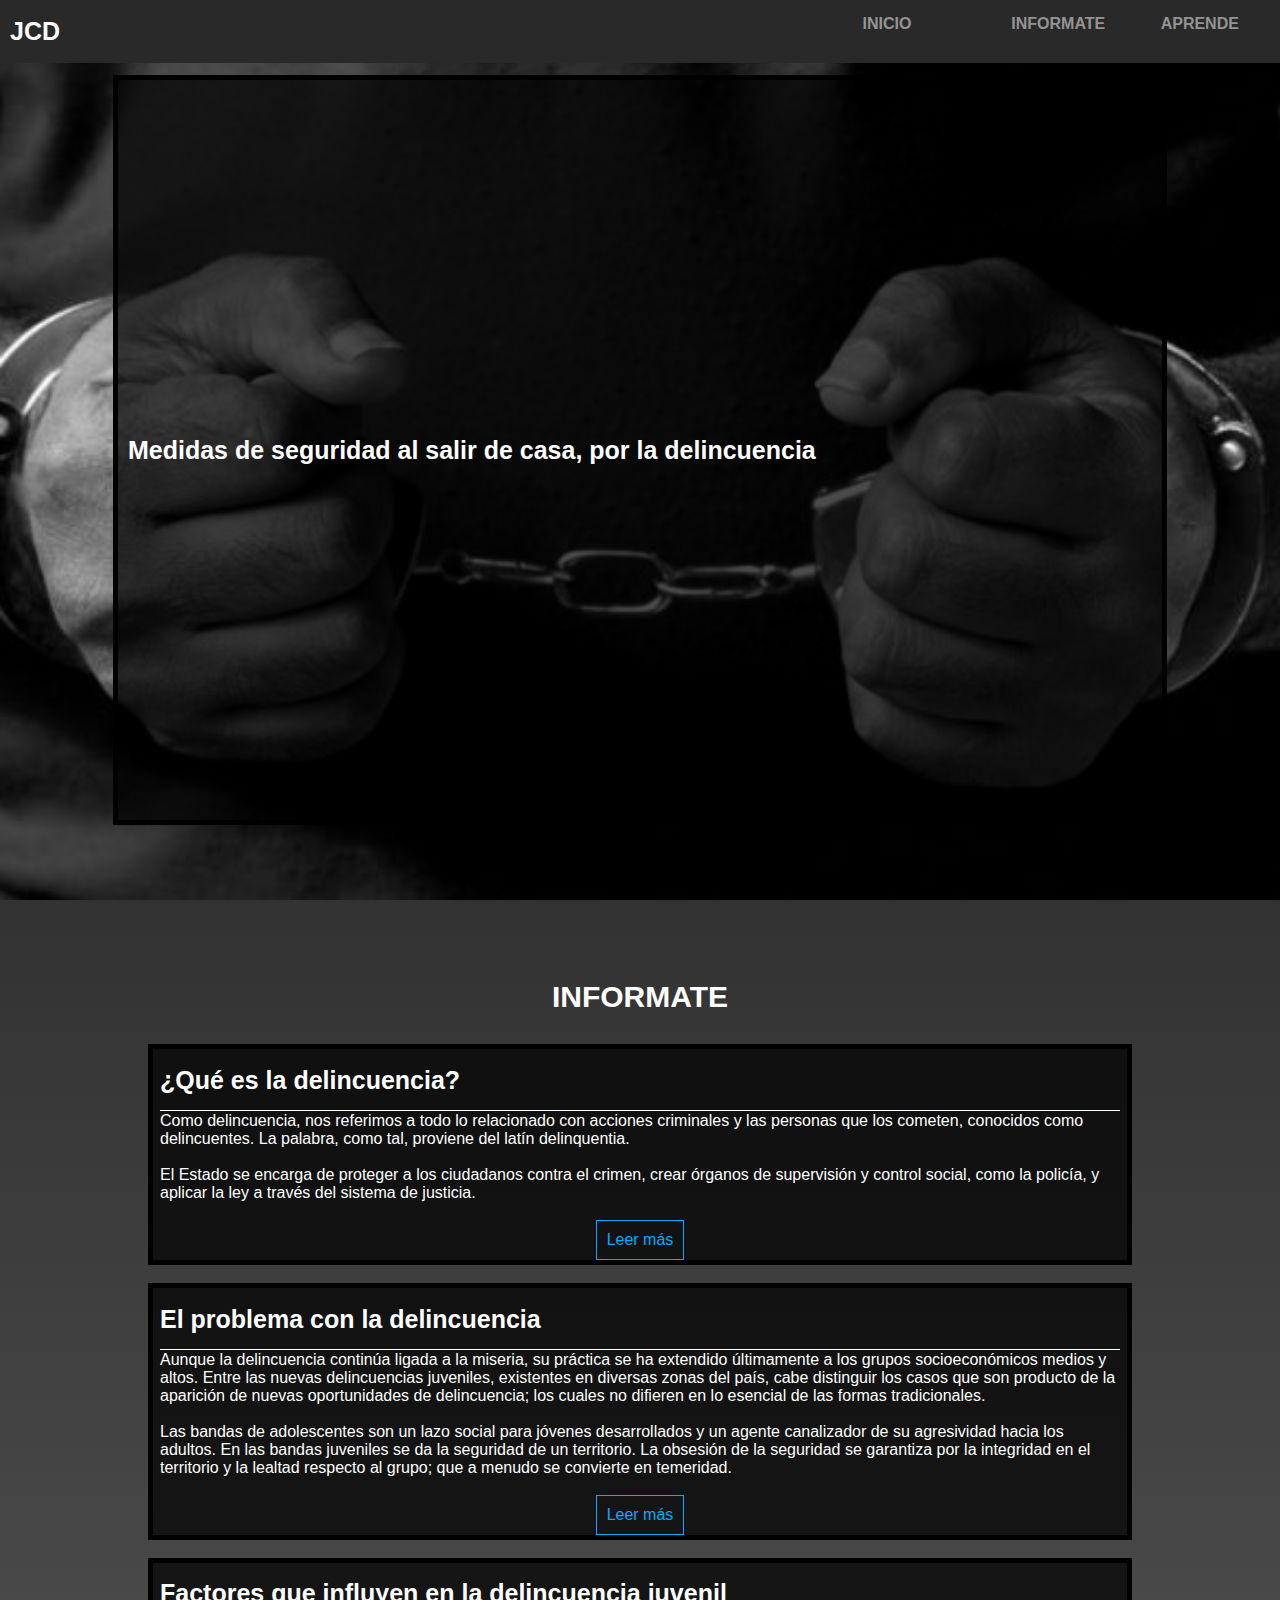
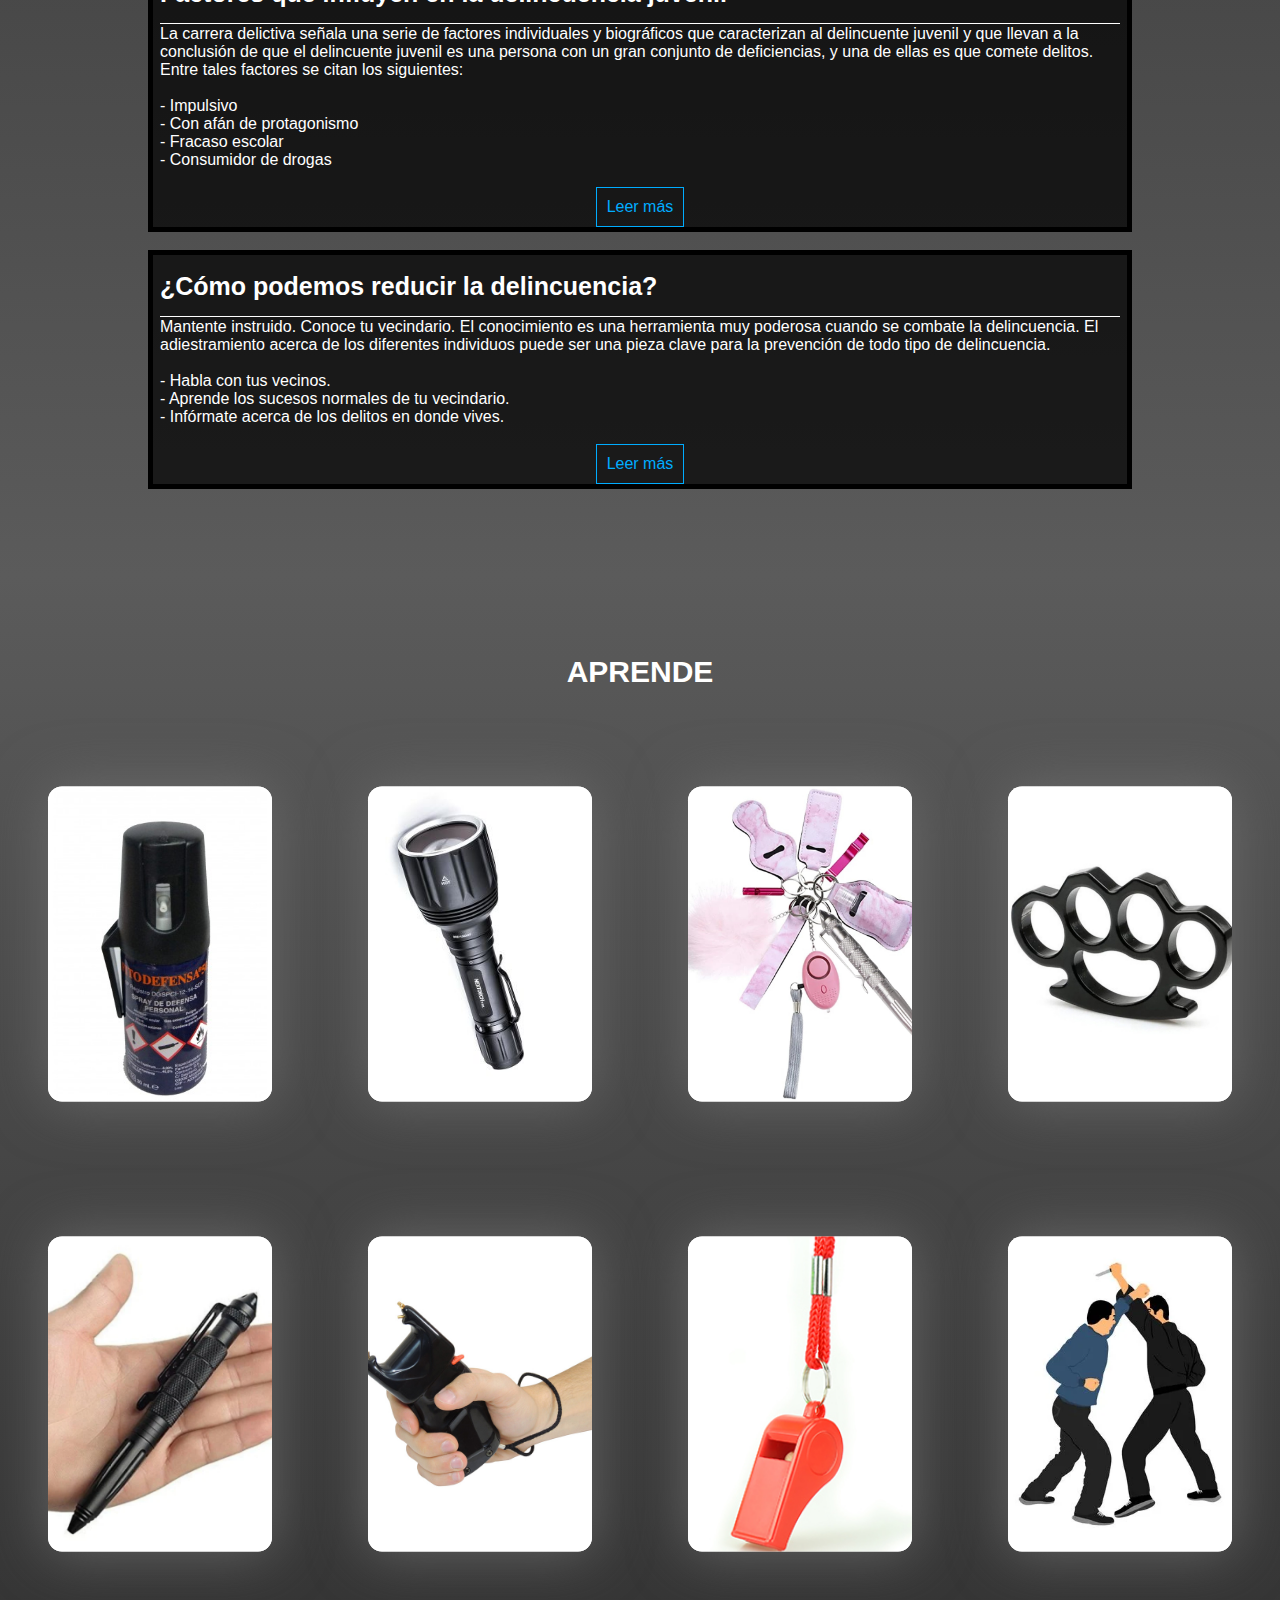
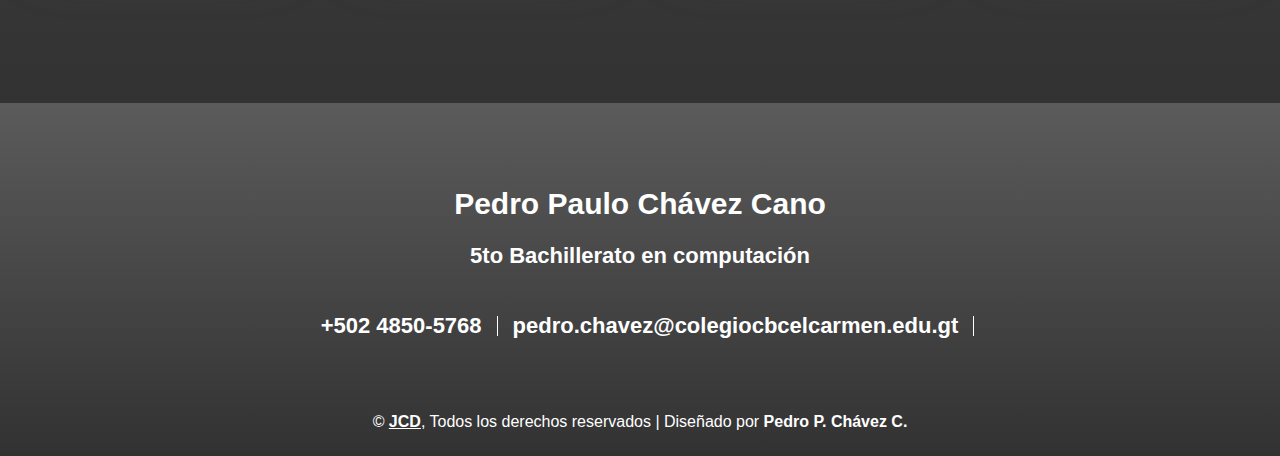
<file: index.html>
<!DOCTYPE html>
<html lang="es">
<meta charset="UTF-8">
<meta http-equiv="X-UA-Compatible" content="IE=edge">
<link rel="stylesheet" href="styles/styles.css">
<meta name="viewport" content="width=device-width, initial-scale=1.0">
	<head>
		<title>Juntos Contra la Delincuencia</title>
	</head>
	<body>
        <div class="navbar">
            <a href="#"><h1>JCD</h1></a>
            <nav>
                <a href="#">INICIO</a>
                <a href="#informate">INFORMATE</a>
                <a href="#cartas">APRENDE</a>

                <div id="indicator1"></div>

                <div id="indicator2"></div>
                <div id="indicator3"></div>
            </nav>
        </div>
        
        <section class="fondo">
            <section id="header">
                <div id="titulo-inicial">
                    <h1>Medidas de seguridad al salir de casa, por la delincuencia</h1>
                </div>
            </section>  
        </section>

        <section id="informate">
            <h3>INFORMATE</h3>
            <section id="tit1">
                <div class="a">
                    <h1>¿Qué es la delincuencia?</h1>
                    Como delincuencia, nos referimos a todo lo relacionado con acciones criminales y las personas que los cometen, conocidos como delincuentes. La palabra, como tal, proviene del latín delinquentia.<br>

                    <br>El Estado se encarga de proteger a los ciudadanos contra el crimen, crear órganos de supervisión y control social, como la policía, y aplicar la ley a través del sistema de justicia.

                    <center><br>
                    <a class="pag" href="Temas/Informate/tema1.html" >Leer más</a>
                    </center>
                </div>
                </section>
                    <br>
                    <section id="tit2" >
                <div class="b">
                    <h1>El problema con la delincuencia</h1>
                    Aunque la delincuencia continúa ligada a la miseria, su práctica se ha extendido últimamente a los grupos socioeconómicos medios y altos. Entre las nuevas delincuencias juveniles, existentes en diversas zonas del país, cabe distinguir los casos que son producto de la aparición de nuevas oportunidades de delincuencia; los cuales no difieren en lo esencial de las formas tradicionales. <br>

                    <br>Las bandas de adolescentes son un lazo social para jóvenes desarrollados y un agente canalizador de su agresividad hacia los adultos. En las bandas juveniles se da la seguridad de un territorio. La obsesión de la seguridad se garantiza por la integridad en el territorio y la lealtad respecto al grupo; que a menudo se convierte en temeridad. 
                <center><br>
                    <a class="pag" href="Temas/Informate/tema2.html" >Leer más</a>
                </center>
                </div><br>
                    <br>
                </section>
                <section id="tit3" >
                <div class="c">
                    <h1>Factores que influyen en la delincuencia juvenil</h1>
                    La carrera delictiva señala una serie de factores individuales y biográficos que caracterizan al delincuente juvenil y que llevan a la conclusión de que el delincuente juvenil es una persona con un gran conjunto de deficiencias, y una de ellas es que comete delitos. Entre tales factores se citan los siguientes:<br>

                    <br>-	Impulsivo<br>
                    -	Con afán de protagonismo<br>
                    -	Fracaso escolar<br>
                    -	Consumidor de drogas<br>

                <center><br>
                    <a class="pag" href="Temas/Informate/tema3.html" >Leer más</a>
                </center>
                </div>
                </section><br>

                <section id="tit4" >
                <div class="c">
                    <h1>¿Cómo podemos reducir la delincuencia?</h1>
                    Mantente instruido. Conoce tu vecindario. El conocimiento es una herramienta muy poderosa cuando se combate la delincuencia. El adiestramiento acerca de los diferentes individuos puede ser una pieza clave para la prevención de todo tipo de delincuencia.<br>

                    <br>-	Habla con tus vecinos.<br>
                    -	Aprende los sucesos normales de tu vecindario.<br>
                    -	Infórmate acerca de los delitos en donde vives.<br>
                <center><br>
                    <a class="pag" href="Temas/Informate/tema4.html" >Leer más</a>
                </center>
                </div>
                </section><br>
                    <br>                
        </section>



        <!-- Cartas -->
        <section id="cartas" class="cartas">
            <div class="titulo-cartas">
                <h3>APRENDE</h3>
            </div>

            <div class="contenido-cartas">
                <div class="card" id="card">
                    <div class="info">
                        <div class="titulo">Aerosol</div>
                        <div class="separador"></div>
                        <div class="informacion">
                            El aerosol de defensa personal es entre todas las armas de defensa personal que existen, la más fácil y efectiva de utilizar.
                        </div>
                        <a href="Temas/Aprende/tema6.html" class="continuar">IR</a>
                    </div>
                    <div id="aerosol" class="photo"></div>
                </div>

                <div class="card" id="card">
                    <div class="info">
                        <div class="titulo">Linternas</div>
                        <div class="prof">deslumbrantes</div>
                        <div class="separador"></div>
                        <div class="informacion">
                            Una linterna defensa personal estroboscópica es un excelente instrumento de defensa personal.
                        </div>
                        <a href="Temas/Aprende/tema7.html" class="continuar">IR</a>
                    </div>
                    <div id="linterna" class="photo"></div>
                </div>

                <div class="card" id="card">
                    <div class="info">
                        <div class="titulo">Llaveros</div>
                        <div class="separador"></div>
                        <div id="mod2" class="informacion">
                            Un llavero de defensa personal puede ser un elemento que lleve un sistema de alarma que generará un ruido bastante fuerte. Algunos llaveros vienen con múltiples accesorios.
                        </div>
                        <a href="Temas/Aprende/tema8.html" class="continuar">IR</a>
                    </div>
                    <div id="llavero" class="photo"></div>
                </div>

                <div class="card" id="card">
                    <div class="info">
                        <div class="titulo">Nudillos</div>
                        <div class="separador"></div>
                        <div class="informacion">
                            Es un arma sumamente peligrosa y puede llegar a romper cosas duras y sacarte de una situación de peligro de forma rápida y sencilla.
                        </div>
                        <a href="Temas/Aprende/tema9.html" class="continuar">IR</a>
                    </div>
                    <div id="nudillera" class="photo"></div>
                </div>

                <div class="card" id="card">
                    <div class="info">
                        <div class="titulo">Laser de</div>
                        <div class="prof">pluma</div>
                        <div class="separador"></div>
                        <div id="mod1" class="informacion">
                            Puedes romper vidrios de autos, es liviana y súper resistente puedes llevarla contigo a todas partes y tener la certeza de que tienes con que defenderte.
                        </div>
                        <a href="Temas/Aprende/tema10.html" class="continuar">IR</a>
                    </div>
                    <div id="laser" class="photo"></div>
                </div>

                <div class="card" id="card">
                    <div class="info">
                        <div class="titulo">Taser</div>
                        <div class="separador"></div>
                        <div class="informacion">
                            Es un arma de electrochoque que al ser usada sobre el cuerpo de una persona o animal la incapacita temporalmente.
                        </div>
                        <a href="Temas/Aprende/tema11.html" class="continuar">IR</a>
                    </div>
                    <div id="taser" class="photo"></div>
                </div>

                <div class="card" id="card">
                    <div class="info">
                        <div class="titulo">Silbato</div>
                        <div class="separador"></div>
                        <div class="informacion">
                            El sonido que emite un silbato es más fácil de identificar a una distancia mayor que la voz humana.
                        </div>
                        <a href="Temas/Aprende/tema12.html" class="continuar">IR</a>
                    </div>
                    <div id="silbato" class="photo"></div>
                </div>

                <div class="card" id="card">
                    <div class="info">
                        <div id="mod3" class="titulo">Técnicas para</div>
                        <div class="prof">defensa personal</div>
                        <div class="separador"></div>
                        <div class="informacion">
                            La defensa personal es el arte de vencer  a cualquier atacante, sin importa su fortaleza física, y sin necesidad de emplear armas como tal.
                        </div>
                        <a href="Temas/Aprende/tema13.html" class="continuar">IR</a>
                    </div>
                    <div id="tecnicas" class="photo"></div>
                </div>
            </div>

            
            <!-- Titulo de cartas -->
            <div class="titulo-cartas">
                <h1></h1>
            </div>
        </section>
        
        <!-- footer(Pie de pagina) -->
        <div>
            <div class="footer">
                <div class="contenido1">
                    <div class="contenido2">
                        <div class="footer-info">
                            <h2>Pedro Paulo Chávez Cano</h2>
                            <h3>5to Bachillerato en computación</h3>
                            <div class="footer-menu">
                                <p>+502 4850-5768</p>
                                <p>pedro.chavez@colegiocbcelcarmen.edu.gt</p>
                            </div>
                        </div>
                    </div>
                    <div class="contenido1 copyright">
                        <p>&copy; <a href="#">JCD</a>, Todos los derechos reservados | Diseñado por <strong>Pedro P. Chávez C.</strong></p>
                    </div>
                </div>
            </div>
        </div>
    </body>
</html>
</file>
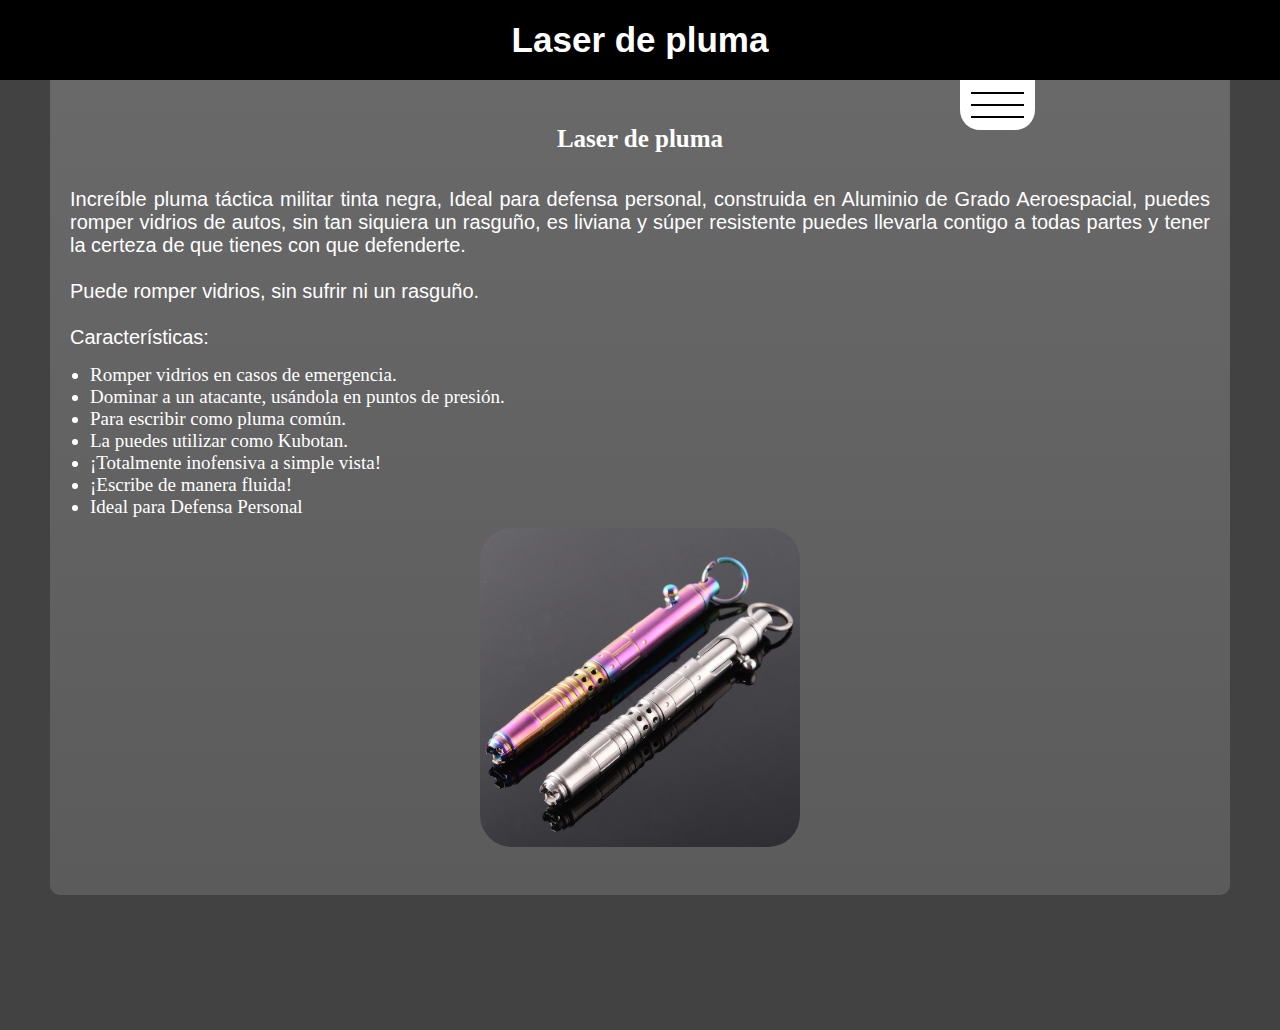
<file: Temas/Aprende/tema10.html>
<!DOCTYPE html>
<html lang="es">
<head>
    <meta charset="UTF-8">
    <meta http-equiv="X-UA-Compatible" content="IE=edge">
    <link rel="stylesheet" href="../../styles/Aprende/tema10.css">
    <meta name="viewport" content="width=device-width, initial-scale=1.0">
    <title>Laser de pluma</title>
</head>
<body>
    <header>
        <div class="titulo">
            <h1>Laser de pluma</h1>
        </div>
        <div class="indice-contenedor">
            <div class="temas">
                
            </div>
            <div class="indice">
                <div class="lineas"></div>
                <div class="lineas"></div>
                <div class="lineas"></div>
                <h2>Temas</h2>
                <ul>
                    <li><a href="#titulo1">Laser de pluma</a></li>
                </ul>
            </div>
        </div>
    </header>
    <div id="titulo1" class="espaciodivisor"></div>

    <section class="tema">
        <div class="descripcion">
            <h1 >Laser de pluma</h1>
            <p>
                Increíble pluma táctica militar tinta negra, Ideal para defensa personal, construida en Aluminio de Grado Aeroespacial, puedes romper vidrios de autos, sin tan siquiera un rasguño, es liviana y súper resistente puedes llevarla contigo a todas partes y tener la certeza de que tienes con que defenderte.<br>

                <br>Puede romper vidrios, sin sufrir ni un rasguño.<br>

                <br>Características:
            </p>

            <ul>
                <li>Romper vidrios en casos de emergencia.</li>
                <li>Dominar a un atacante, usándola en puntos de presión.</li>
                <li>Para escribir como pluma común.</li>
                <li>La puedes utilizar como Kubotan.</li>
                <li>¡Totalmente inofensiva a simple vista!</li>
                <li>¡Escribe de manera fluida!</li>
                <li>Ideal para Defensa Personal</li>
            </ul>
                <img src="../../src/Tema 10/laser-de-pluma.jpg" id="redondeado"/>
                <img src="../../src/Tema 10/laser-de-pluma.jpg" class="imagen-cel"/>
        </div>
    </section>
</body>
</html>
</file>
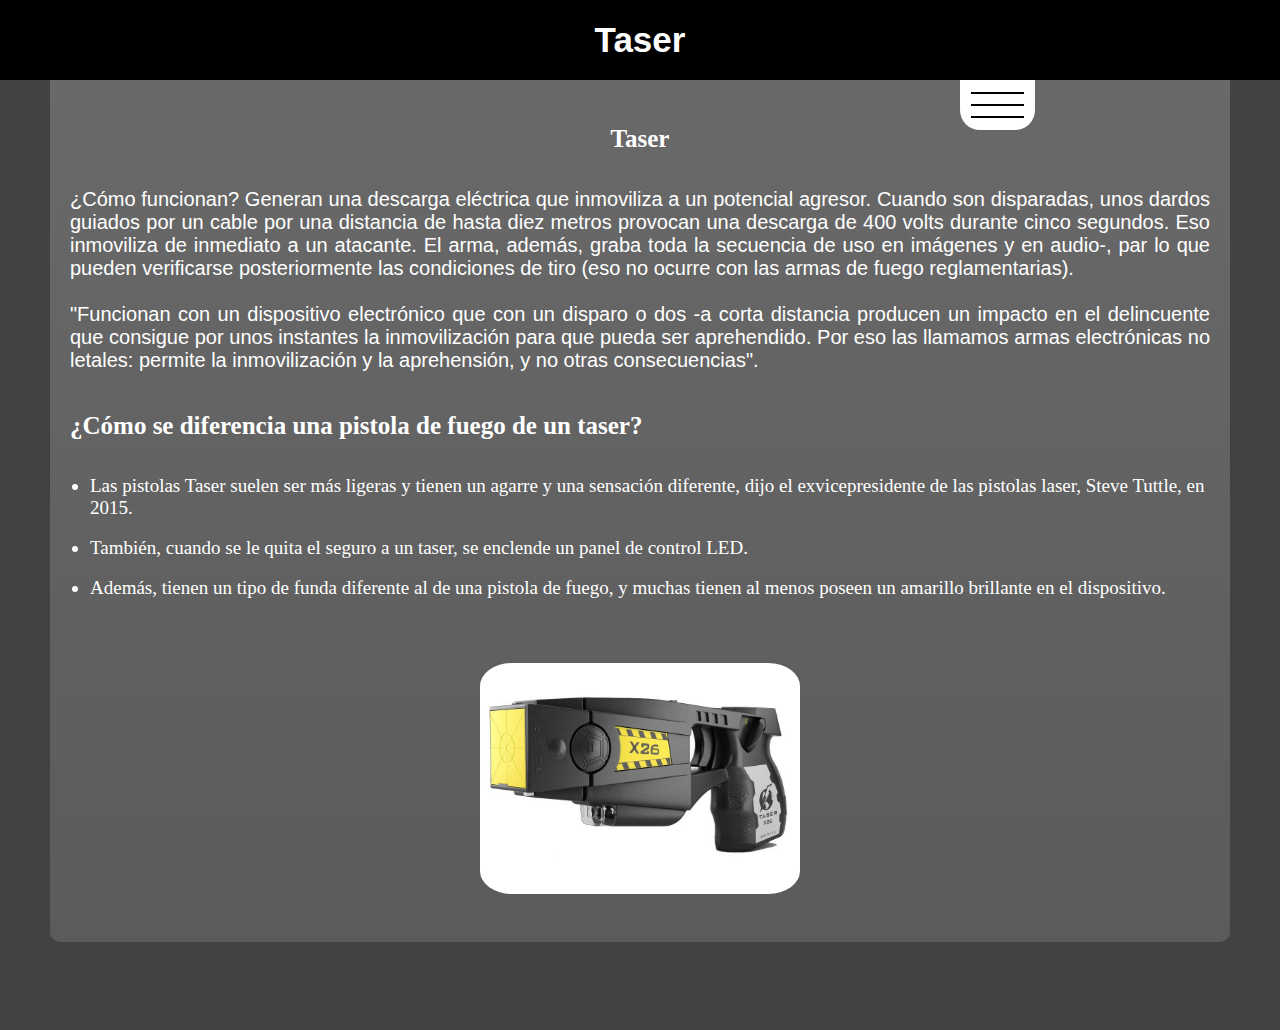
<file: Temas/Aprende/tema11.html>
<!DOCTYPE html>
<html lang="es">
<head>
    <meta charset="UTF-8">
    <meta http-equiv="X-UA-Compatible" content="IE=edge">
    <link rel="stylesheet" href="../../styles/Aprende/tema11.css">
    <meta name="viewport" content="width=device-width, initial-scale=1.0">
    <title>Taser</title>
</head>
<body>
    <header>
        <div class="titulo">
            <h1>Taser</h1>
        </div>
        <div class="indice-contenedor">
            <div class="temas">
                
            </div>
            <div class="indice">
                <div class="lineas"></div>
                <div class="lineas"></div>
                <div class="lineas"></div>
                <h2>Temas</h2>
                <ul>
                    <li><a href="#titulo1">Taser</a></li>
                    <li><a href="#titulo2">¿Cómo se diferencia una pistola de fuego de un taser?</a></li>
                </ul>
            </div>
        </div>
    </header>
    <div id="titulo1" class="espaciodivisor"></div>

    <section class="tema">
        <div class="descripcion">
            <h1 >Taser</h1>
            <p>
                ¿Cómo funcionan? Generan una descarga eléctrica que inmoviliza a un potencial agresor. Cuando son disparadas, unos dardos guiados por un cable por una distancia de hasta diez metros provocan una descarga de 400 volts durante cinco segundos. Eso inmoviliza de inmediato a un atacante. El arma, además, graba toda la secuencia de uso en imágenes y en audio-, par lo que pueden verificarse posteriormente las condiciones de tiro (eso no ocurre con las armas de fuego reglamentarias).<br>

                <br >"Funcionan con un dispositivo electrónico que con un disparo o dos -a corta distancia producen un impacto en el delincuente que consigue por unos instantes la inmovilización para que pueda ser aprehendido. Por eso las llamamos armas electrónicas no letales: permite la inmovilización y la aprehensión, y no otras consecuencias".
            </p>
            <h1 id="titulo2" class="titulo2">¿Cómo se diferencia una pistola de fuego de un taser?</h1>

            <ul>
                <li>Las pistolas Taser suelen ser más ligeras y tienen un agarre y una sensación diferente, dijo el exvicepresidente de las pistolas laser, Steve Tuttle, en 2015. </li><br>
                <li>También, cuando se le quita el seguro a un taser, se enclende un panel de control LED.</li><br>
                <li>Además, tienen un tipo de funda diferente al de una pistola de fuego, y muchas tienen al menos poseen un amarillo brillante en el dispositivo.</li>
            </ul><br><br><br>
                <img src="../../src/Tema 11/taser.jpg" id="redondeado"/>
                <img src="../../src/Tema 11/taser.jpg" class="imagen-cel"/>
        </div>
    </section>
</body>
</html>
</file>
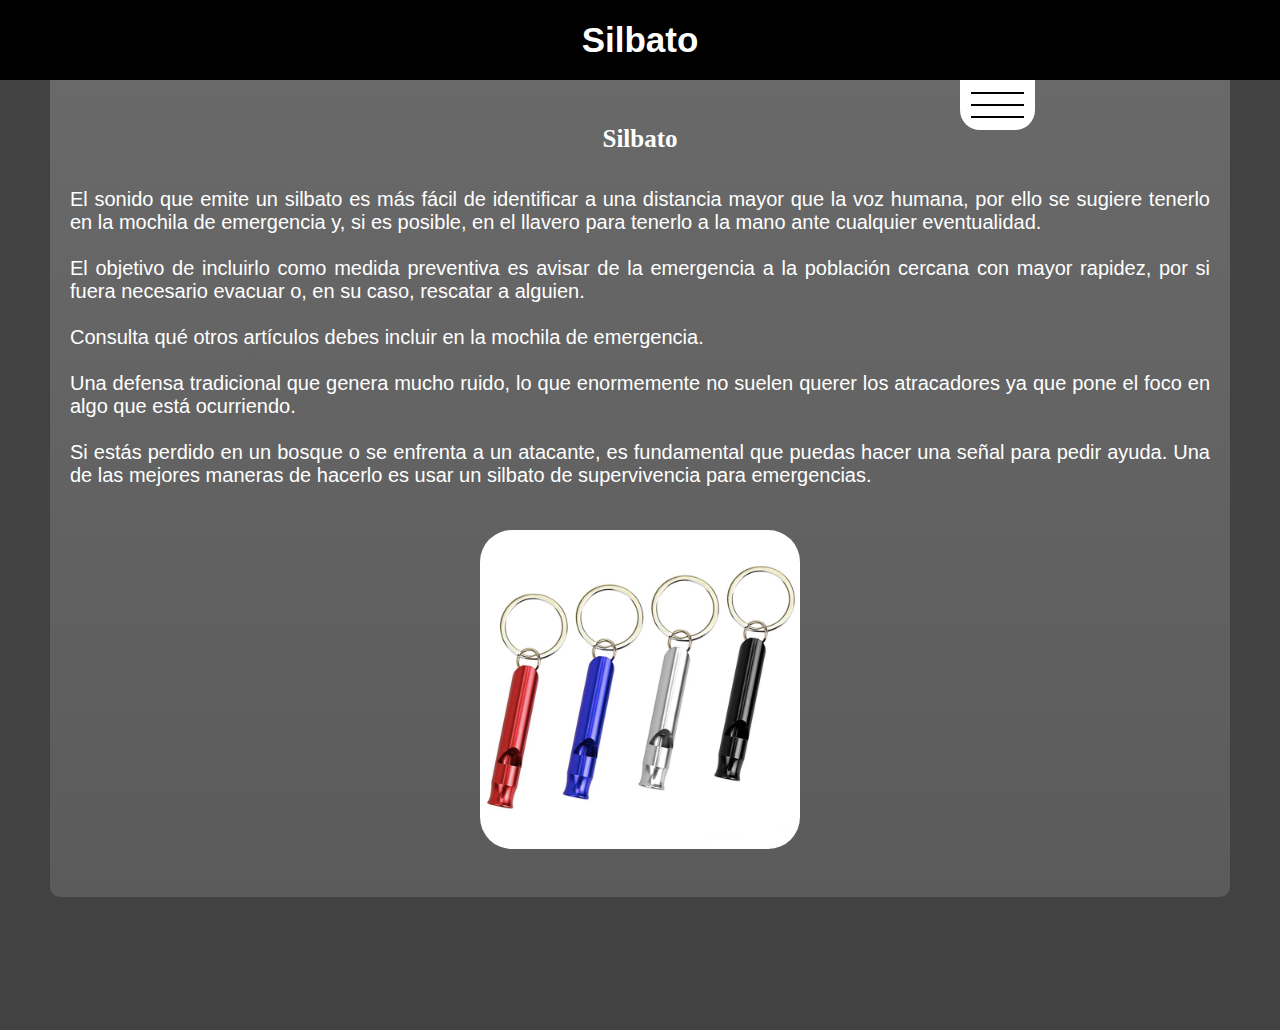
<file: Temas/Aprende/tema12.html>
<!DOCTYPE html>
<html lang="es">
<head>
    <meta charset="UTF-8">
    <meta http-equiv="X-UA-Compatible" content="IE=edge">
    <link rel="stylesheet" href="../../styles/Aprende/tema12.css">
    <meta name="viewport" content="width=device-width, initial-scale=1.0">
    <title>Silbato</title>
</head>
<body>
    <header>
        <div class="titulo">
            <h1>Silbato</h1>
        </div>
        <div class="indice-contenedor">
            <div class="temas">
                
            </div>
            <div class="indice">
                <div class="lineas"></div>
                <div class="lineas"></div>
                <div class="lineas"></div>
                <h2>Temas</h2>
                <ul>
                    <li><a href="#titulo1">Silbato</a></li>
                </ul>
            </div>
        </div>
    </header>
    <div id="titulo1" class="espaciodivisor"></div>

    <section class="tema">
        <div class="descripcion">
            <h1 >Silbato</h1>
            <p>
                El sonido que emite un silbato es más fácil de identificar a una distancia mayor que la voz humana, por ello se sugiere tenerlo en la mochila de emergencia y, si es posible, en el llavero para tenerlo a la mano ante cualquier eventualidad.<br>

                <br>El objetivo de incluirlo como medida preventiva es avisar de la emergencia a la población cercana con mayor rapidez, por si fuera necesario evacuar o, en su caso, rescatar a alguien.<br>
                
                <br>Consulta qué otros artículos debes incluir en la mochila de emergencia.<br>
                
                <br>Una defensa tradicional que genera mucho ruido, lo que enormemente no suelen querer los atracadores ya que pone el foco en algo que está ocurriendo.<br>
                
                <br>Si estás perdido en un bosque o se enfrenta a un atacante, es fundamental que puedas hacer una señal para pedir ayuda. Una de las mejores maneras de hacerlo es usar un silbato de supervivencia para emergencias.<br>
            </p><br>
                <img src="../../src/Tema 12/silbatos.jpg" id="redondeado"/>
                <img src="../../src/Tema 12/silbatos.jpg" class="imagen-cel"/>
        </div>
    </section>
</body>
</html>
</file>
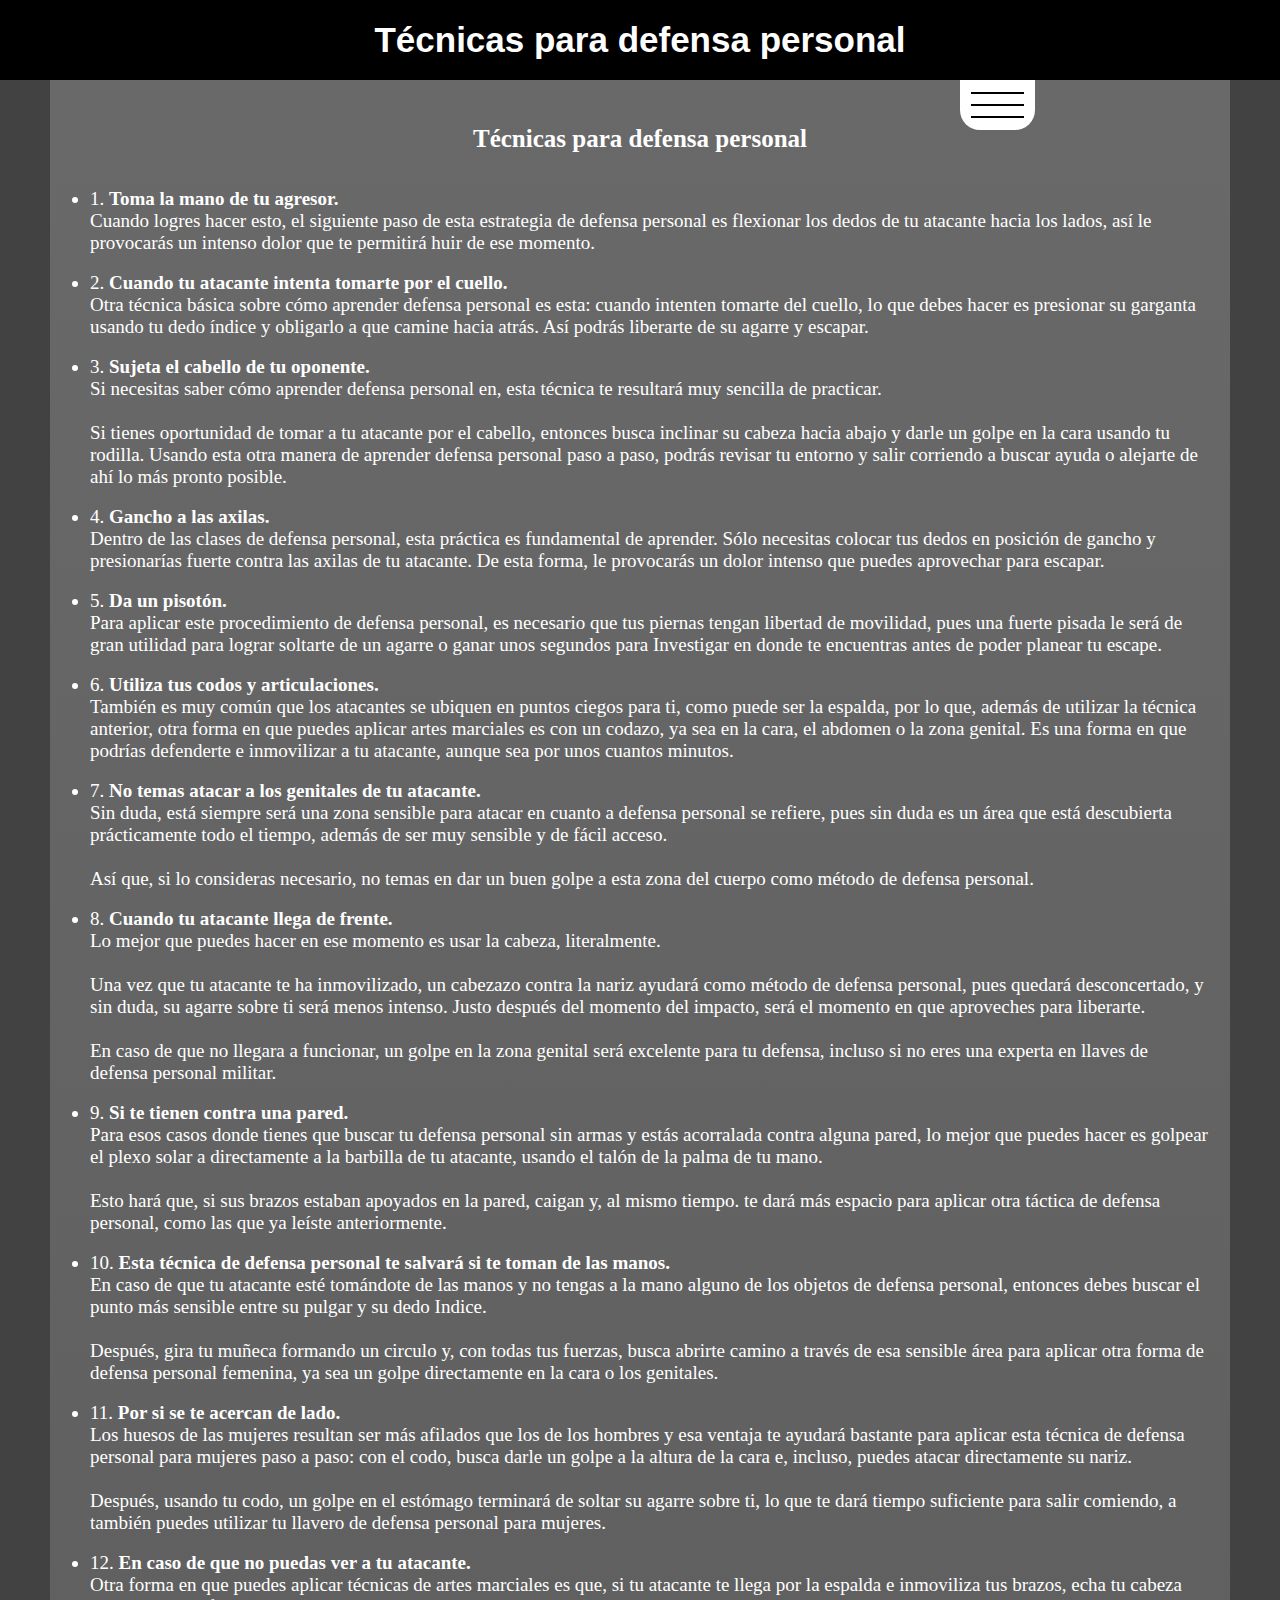
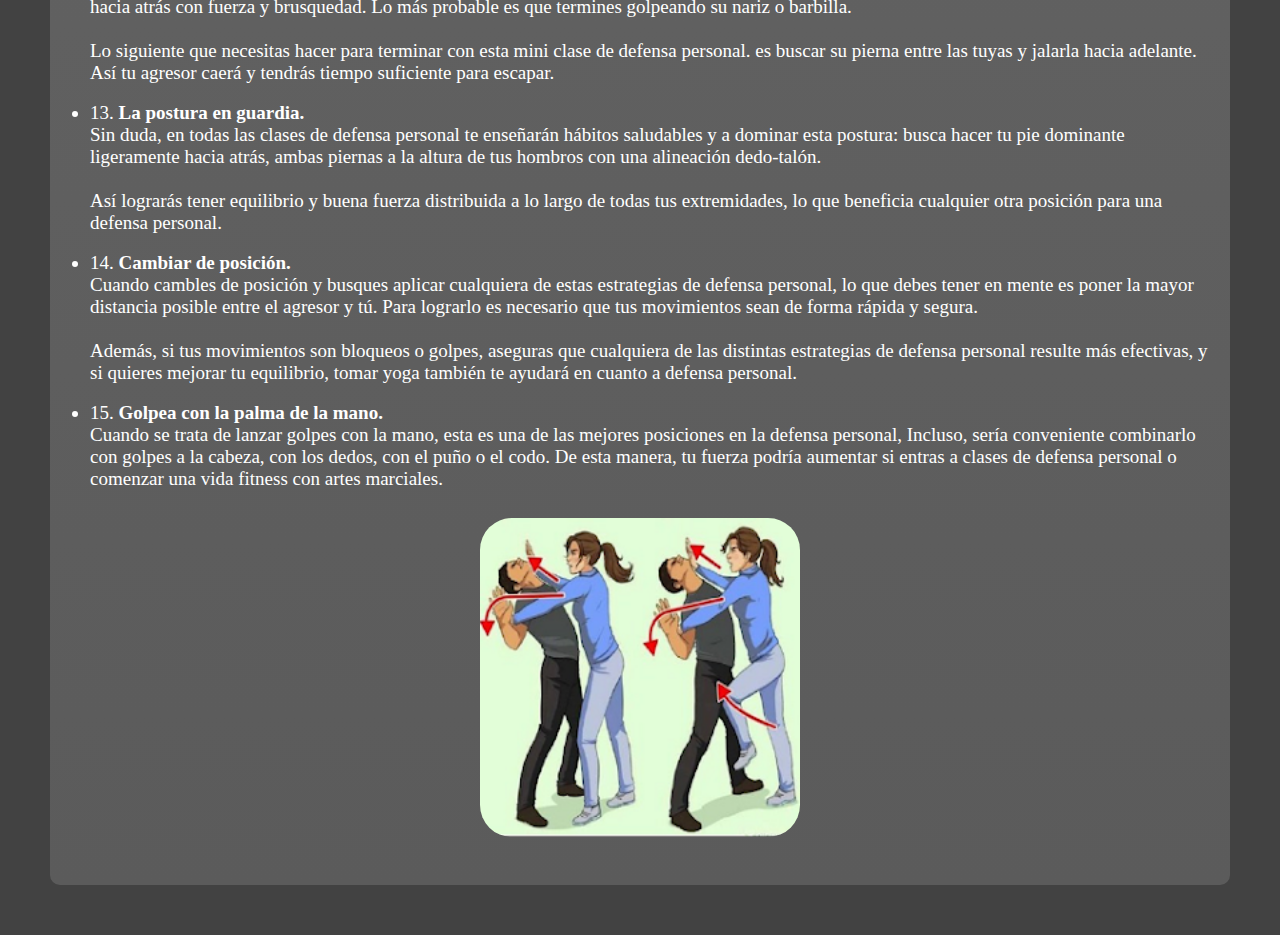
<file: Temas/Aprende/tema13.html>
<!DOCTYPE html>
<html lang="es">
<head>
    <meta charset="UTF-8">
    <meta http-equiv="X-UA-Compatible" content="IE=edge">
    <link rel="stylesheet" href="../../styles/Aprende/tema13.css">
    <meta name="viewport" content="width=device-width, initial-scale=1.0">
    <title>Técnicas para defensa personal</title>
</head>
<body>
    <header>
        <div class="titulo">
            <h1>Técnicas para defensa personal</h1>
        </div>
        <div class="indice-contenedor">
            <div class="temas">
                
            </div>
            <div class="indice">
                <div class="lineas"></div>
                <div class="lineas"></div>
                <div class="lineas"></div>
                <h2>Temas</h2>
                <ul>
                    <li><a href="#titulo1">Técnicas para defensa personal</a></li>
                </ul>
            </div>
        </div>
    </header>
    <div id="titulo1" class="espaciodivisor"></div>

    <section class="tema">
        <div class="descripcion">
            <h1 >Técnicas para defensa personal</h1>
            <ul>
                <li>1. <strong>Toma la mano de tu agresor.</strong><br>

                    Cuando logres hacer esto, el siguiente paso de esta estrategia de defensa personal es flexionar los dedos de tu atacante hacia los lados, así le provocarás un intenso dolor que te permitirá huir de ese momento.</li><br>
                <li>2. <strong>Cuando tu atacante intenta tomarte por el cuello.</strong><br>

                    Otra técnica básica sobre cómo aprender defensa personal es esta: cuando intenten tomarte del cuello, lo que debes hacer es presionar su garganta usando tu dedo índice y obligarlo a que camine hacia atrás. Así podrás liberarte de su agarre y escapar.</li><br>
                <li>3. <strong>Sujeta el cabello de tu oponente. </strong><br>

                    Si necesitas saber cómo aprender defensa personal en, esta técnica te resultará muy sencilla de practicar.<br>
                    
                    <br>Si tienes oportunidad de tomar a tu atacante por el cabello, entonces busca inclinar su cabeza hacia abajo y darle un golpe en la cara usando tu rodilla. Usando esta otra manera de aprender defensa personal paso a paso, podrás revisar tu entorno y salir corriendo a buscar ayuda o alejarte de ahí lo más pronto posible.</li><br>
                <li>4. <strong>Gancho a las axilas.</strong><br>

                    Dentro de las clases de defensa personal, esta práctica es fundamental de aprender. Sólo necesitas colocar tus dedos en posición de gancho y presionarías fuerte contra las axilas de tu atacante. De esta forma, le provocarás un dolor intenso que puedes aprovechar para escapar.</li><br>
                <li>5. <strong>Da un pisotón.</strong><br>

                    Para aplicar este procedimiento de defensa personal, es necesario que tus piernas tengan libertad de movilidad, pues una fuerte pisada le será de gran utilidad para lograr soltarte de un agarre o ganar unos segundos para Investigar en donde te encuentras antes de poder planear tu escape.</li><br>
                <li>6. <strong>Utiliza tus codos y articulaciones.</strong><br>

                    También es muy común que los atacantes se ubiquen en puntos ciegos para ti, como puede ser la espalda, por lo que, además de utilizar la técnica anterior, otra forma en que puedes aplicar artes marciales es con un codazo, ya sea en la cara, el abdomen o la zona genital. Es una forma en que podrías defenderte e inmovilizar a tu atacante, aunque sea por unos cuantos minutos.</li><br>
                <li>7. <strong>No temas atacar a los genitales de tu atacante.</strong><br>

                    Sin duda, está siempre será una zona sensible para atacar en cuanto a defensa personal se refiere, pues sin duda es un área que está descubierta prácticamente todo el tiempo, además de ser muy sensible y de fácil acceso.<br>
                
                    <br>Así que, si lo consideras necesario, no temas en dar un buen golpe a esta zona del cuerpo como método de defensa personal.</li><br>
                <li>8. <strong>Cuando tu atacante llega de frente.</strong><br>

                    Lo mejor que puedes hacer en ese momento es usar la cabeza, literalmente.<br>
                    
                    <br>Una vez que tu atacante te ha inmovilizado, un cabezazo contra la nariz ayudará como método de defensa personal, pues quedará desconcertado, y sin duda, su agarre sobre ti será menos intenso. Justo después del momento del impacto, será el momento en que aproveches para liberarte.<br>
                    
                    <br>En caso de que no llegara a funcionar, un golpe en la zona genital será excelente para tu defensa, incluso si no eres una experta en llaves de defensa personal militar.</li><br>
                <li> 9. <strong>Si te tienen contra una pared.</strong><br> 

                    Para esos casos donde tienes que buscar tu defensa personal sin armas y estás acorralada contra alguna pared, lo mejor que puedes hacer es golpear el plexo solar a directamente a la barbilla de tu atacante, usando el talón de la palma de tu mano.<br>
                    
                    <br>Esto hará que, si sus brazos estaban apoyados en la pared, caigan y, al mismo tiempo. te dará más espacio para aplicar otra táctica de defensa personal, como las que ya leíste anteriormente.</li><br>
                <li>10. <strong>Esta técnica de defensa personal te salvará si te toman de las manos.</strong><br>
                    
                    En caso de que tu atacante esté tomándote de las manos y no tengas a la mano alguno de los objetos de defensa personal, entonces debes buscar el punto más sensible entre su pulgar y su dedo Indice.<br>
                
                    <br>Después, gira tu muñeca formando un circulo y, con todas tus fuerzas, busca abrirte camino a través de esa sensible área para aplicar otra forma de defensa personal femenina, ya sea un golpe directamente en la cara o los genitales.</li><br>
                <li>11. <strong>Por si se te acercan de lado.</strong><br>

                    Los huesos de las mujeres resultan ser más afilados que los de los hombres y esa ventaja te ayudará bastante para aplicar esta técnica de defensa personal para mujeres paso a paso: con el codo, busca darle un golpe a la altura de la cara e, incluso, puedes atacar directamente su nariz.<br>
                    
                    <br>Después, usando tu codo, un golpe en el estómago terminará de soltar su agarre sobre ti, lo que te dará tiempo suficiente para salir comiendo, a también puedes utilizar tu llavero de defensa personal para mujeres.</li><br>
                <li>12. <strong>En caso de que no puedas ver a tu atacante.</strong><br>

                    Otra forma en que puedes aplicar técnicas de artes marciales es que, si tu atacante te llega por la espalda e inmoviliza tus brazos, echa tu cabeza hacia atrás con fuerza y brusquedad. Lo más probable es que termines golpeando su nariz o barbilla.<br>
                    
                    <br>Lo siguiente que necesitas hacer para terminar con esta mini clase de defensa personal. es buscar su pierna entre las tuyas y jalarla hacia adelante. Así tu agresor caerá y tendrás tiempo suficiente para escapar.</li><br>
                <li>13. <strong>La postura en guardia.</strong><br> 

                    Sin duda, en todas las clases de defensa personal te enseñarán hábitos saludables y a dominar esta postura: busca hacer tu pie dominante ligeramente hacia atrás, ambas piernas a la altura de tus hombros con una alineación dedo-talón.<br>
                
                    <br>Así lograrás tener equilibrio y buena fuerza distribuida a lo largo de todas tus extremidades, lo que beneficia cualquier otra posición para una defensa personal.</li><br>
                <li>14. <strong>Cambiar de posición.</strong><br>

                    Cuando cambles de posición y busques aplicar cualquiera de estas estrategias de defensa personal, lo que debes tener en mente es poner la mayor distancia posible entre el agresor y tú. Para lograrlo es necesario que tus movimientos sean de forma rápida y segura.<br>
                    
                    <br>Además, si tus movimientos son bloqueos o golpes, aseguras que cualquiera de las distintas estrategias de defensa personal resulte más efectivas, y si quieres mejorar tu equilibrio, tomar yoga también te ayudará en cuanto a defensa personal.</li><br>
                <li>15. <strong>Golpea con la palma de la mano.</strong><br>

                    Cuando se trata de lanzar golpes con la mano, esta es una de las mejores posiciones en la defensa personal, Incluso, sería conveniente combinarlo con golpes a la cabeza, con los dedos, con el puño o el codo. De esta manera, tu fuerza podría aumentar si entras a clases de defensa personal o comenzar una vida fitness con artes marciales.</li><br>
            </ul>
                <img src="../../src/Tema 13/tecnicas.webp" id="redondeado"/>
                <img src="../../src/Tema 13/tecnicas.webp" class="imagen-cel"/>
        </div>
    </section>
</body>
</html>
</file>
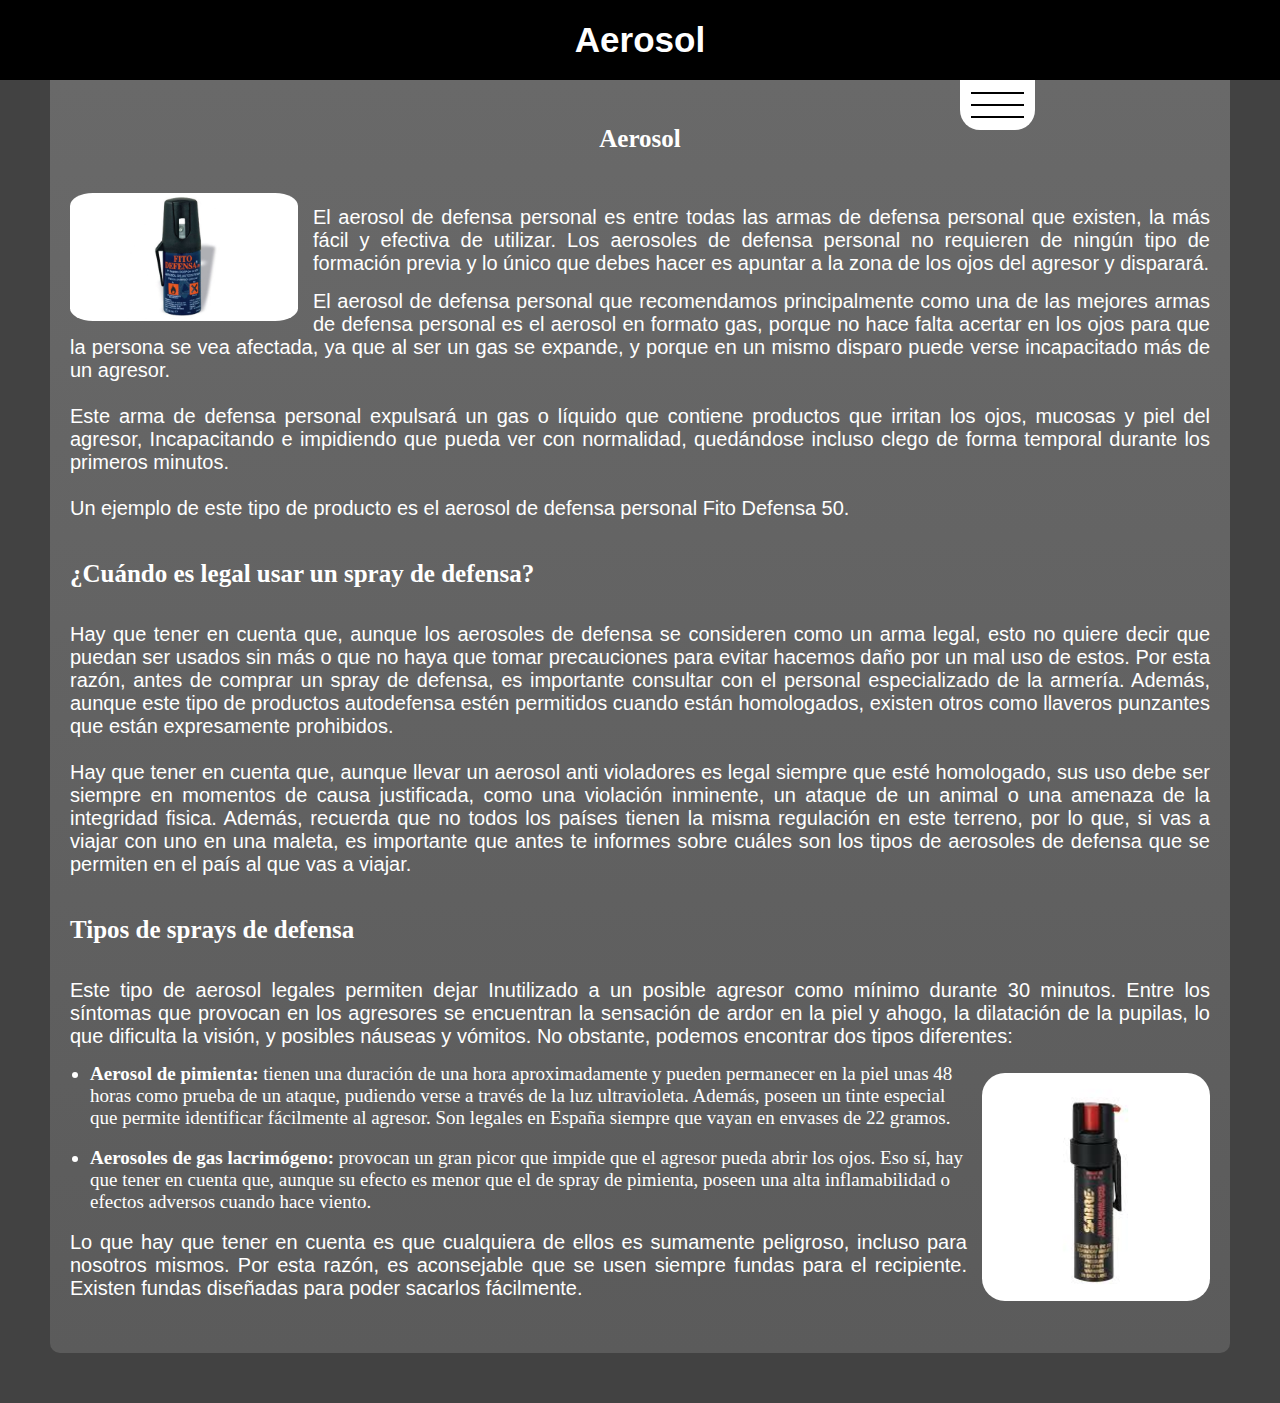
<file: Temas/Aprende/tema6.html>
<!DOCTYPE html>
<html lang="es">
<head>
    <meta charset="UTF-8">
    <meta http-equiv="X-UA-Compatible" content="IE=edge">
    <link rel="stylesheet" href="../../styles/Aprende/tema6.css">
    <meta name="viewport" content="width=device-width, initial-scale=1.0">
    <title>Aerosol</title>
</head>
<body>
    <header>
        <div class="titulo">
            <h1>Aerosol</h1>
        </div>
        <div class="indice-contenedor">
            <div class="temas">
                
            </div>
            <div class="indice">
                <div class="lineas"></div>
                <div class="lineas"></div>
                <div class="lineas"></div>
                <h2>Temas</h2>
                <ul>
                    <li><a href="#titulo1">Aerosol</a></li>
                    <li><a href="#titulo2">¿Cuándo es legal usar un spray de defensa?</a></li>
                    <li><a href="#titulo3">Tipos de sprays de defensa</a></li>
                </ul>
            </div>
        </div>
    </header>
    <div id="titulo1" class="espaciodivisor"></div>

    <section class="tema">
        <div class="descripcion">
            <h1 >Aerosol</h1>
            <img src="../../src/Tema 6/aerosol-1.jpg" class="imagen-cel"/>
            <img src="../../src/Tema 6/aerosol-1.jpg" class="imagenes-izquierda"/>
            <p>El aerosol de defensa personal es entre todas las armas de defensa personal que existen, la más fácil y efectiva de utilizar. Los aerosoles de defensa personal no requieren de ningún tipo de formación previa y lo único que debes hacer es apuntar a la zona de los ojos del agresor y disparará.<br>
            
            <p>El aerosol de defensa personal que recomendamos principalmente como una de las mejores armas de defensa personal es el aerosol en formato gas, porque no hace falta acertar en los ojos para que la persona se vea afectada, ya que al ser un gas se expande, y porque en un mismo disparo puede verse incapacitado más de un agresor.<br>

                <br>Este arma de defensa personal expulsará un gas o líquido que contiene productos que irritan los ojos, mucosas y piel del agresor, Incapacitando e impidiendo que pueda ver con normalidad, quedándose incluso clego de forma temporal durante los primeros minutos.<br>
            
                <br id="titulo2">Un ejemplo de este tipo de producto es el aerosol de defensa personal Fito Defensa 50.<br>
            </p>

            <h1 class="titulo2">¿Cuándo es legal usar un spray de defensa?</h1>

            <p>
                Hay que tener en cuenta que, aunque los aerosoles de defensa se consideren como un arma legal, esto no quiere decir que puedan ser usados sin más o que no haya que tomar precauciones para evitar hacemos daño por un mal uso de estos. Por esta razón, antes de comprar un spray de defensa, es importante consultar con el personal especializado de la armería. Además, aunque este tipo de productos autodefensa estén permitidos cuando están homologados, existen otros como llaveros punzantes que están expresamente prohibidos.<br>

                <br >Hay que tener en cuenta que, aunque llevar un aerosol anti violadores es legal siempre que esté homologado, sus uso debe ser siempre en momentos de causa justificada, como una violación inminente, un ataque de un animal o una amenaza de la integridad fisica. Además, recuerda que no todos los países tienen la misma regulación en este terreno, por lo que, si vas a viajar con uno en una maleta, es importante que antes te informes sobre cuáles son los tipos de aerosoles de defensa que se permiten en el país al que vas a viajar.<br>
            </p>

            <h1 id="titulo3" class="titulo3">Tipos de sprays de defensa</h1>
            <p>Este tipo de aerosol legales permiten dejar Inutilizado a un posible agresor como mínimo durante 30 minutos. Entre los síntomas que provocan en los agresores se encuentran la sensación de ardor en la piel y ahogo, la dilatación de la pupilas, lo que dificulta la visión, y posibles náuseas y vómitos. No obstante, podemos encontrar dos tipos diferentes:</p>
            <img src="../../src/Tema 6/aerosol-2.jpg" class="imagenes-derecha"/>
            <ul>
                <li><strong>Aerosol de pimienta:</strong> tienen una duración de una hora aproximadamente y pueden permanecer en la piel unas 48 horas como prueba de un ataque, pudiendo verse a través de la luz ultravioleta. Además, poseen un tinte especial que permite identificar fácilmente al agresor. Son legales en España siempre que vayan en envases de 22 gramos.</li><br>
                <li><strong>Aerosoles de gas lacrimógeno:</strong> provocan un gran picor que impide que el agresor pueda abrir los ojos. Eso sí, hay que tener en cuenta que, aunque su efecto es menor que el de spray de pimienta, poseen una alta inflamabilidad o efectos adversos cuando hace viento.</li><br>
            </ul>

            <p>Lo que hay que tener en cuenta es que cualquiera de ellos es sumamente peligroso, incluso para nosotros mismos. Por esta razón, es aconsejable que se usen siempre fundas para el recipiente. Existen fundas diseñadas para poder sacarlos fácilmente.</p>
            <img src="../../src/Tema 6/aerosol-2.jpg" class="imagen-cel"/>
        </div>
    </section>
</body>
</html>
</file>
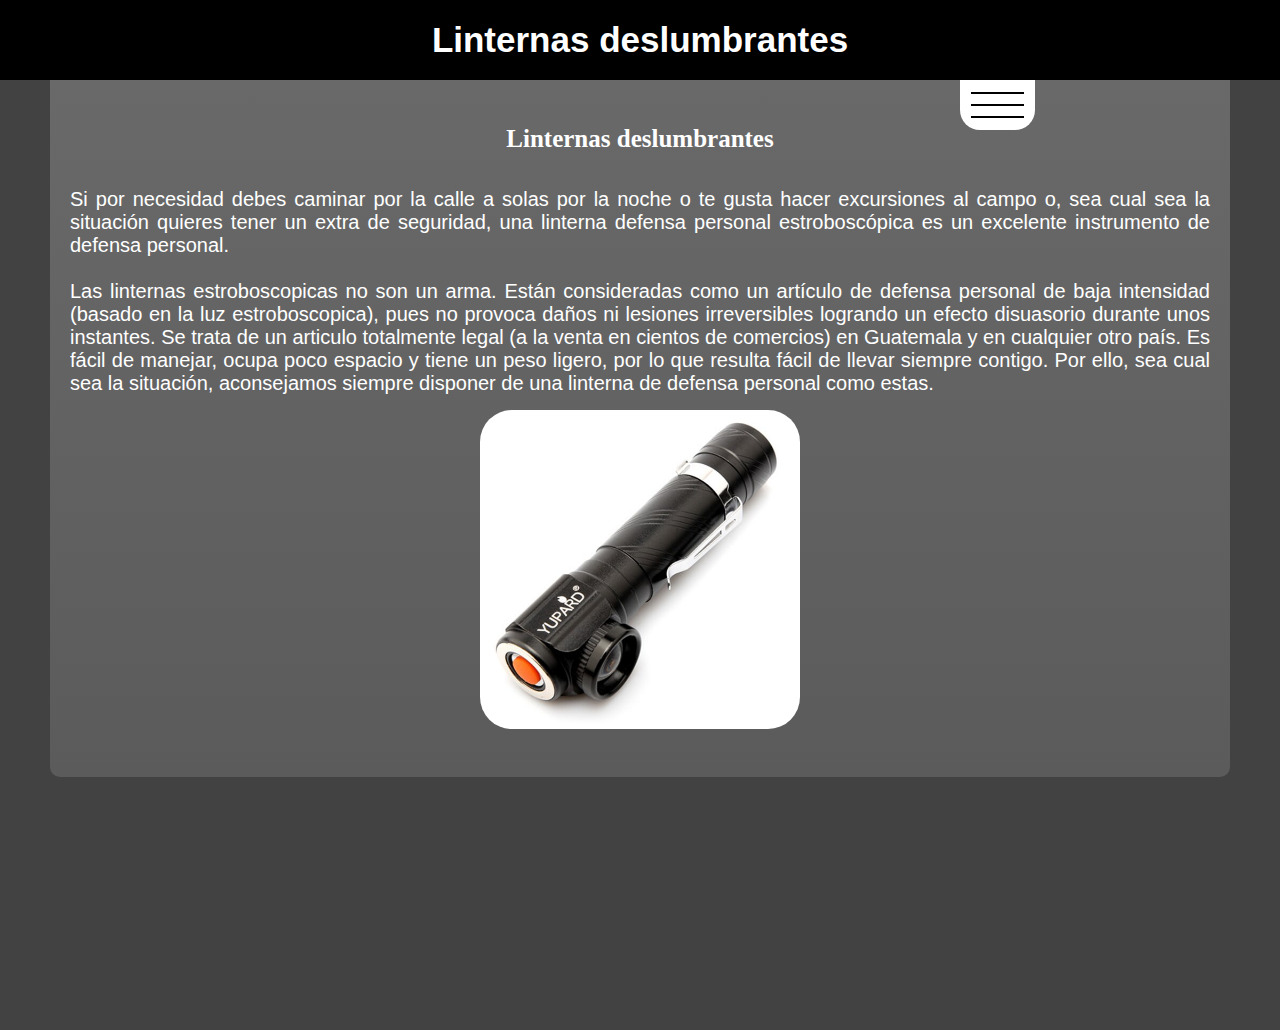
<file: Temas/Aprende/tema7.html>
<!DOCTYPE html>
<html lang="es">
<head>
    <meta charset="UTF-8">
    <meta http-equiv="X-UA-Compatible" content="IE=edge">
    <link rel="stylesheet" href="../../styles/Aprende/tema7.css">
    <meta name="viewport" content="width=device-width, initial-scale=1.0">
    <title>Linternas deslumbrantes</title>
</head>
<body>
    <header>
        <div class="titulo">
            <h1>Linternas deslumbrantes</h1>
        </div>
        <div class="indice-contenedor">
            <div class="temas">
                
            </div>
            <div class="indice">
                <div class="lineas"></div>
                <div class="lineas"></div>
                <div class="lineas"></div>
                <h2>Temas</h2>
                <ul>
                    <li><a href="#titulo1">Linternas deslumbrantes</a></li>
                </ul>
            </div>
        </div>
    </header>
    <div id="titulo1" class="espaciodivisor"></div>

    <section class="tema">
        <div class="descripcion">
            <h1 >Linternas deslumbrantes</h1>
            <p>
                Si por necesidad debes caminar por la calle a solas por la noche o te gusta hacer excursiones al campo o, sea cual sea la situación quieres tener un extra de seguridad, una linterna defensa personal estroboscópica es un excelente instrumento de defensa personal.<br>

                <br>Las linternas estroboscopicas no son un arma. Están consideradas como un artículo de defensa personal de baja intensidad (basado en la luz estroboscopica), pues no provoca daños ni lesiones irreversibles logrando un efecto disuasorio durante unos instantes. Se trata de un articulo totalmente legal (a la venta en cientos de comercios) en Guatemala y en cualquier otro país. Es fácil de manejar, ocupa poco espacio y tiene un peso ligero, por lo que resulta fácil de llevar siempre contigo. Por ello, sea cual sea la situación, aconsejamos siempre disponer de una linterna de defensa personal como estas.

            </p>
            <img src="../../src/Tema 7/linterna-deslumbrante.jpg" id="redondeado"/>
            <img src="../../src/Tema 7/linterna-deslumbrante.jpg" class="imagen-cel"/>
        </div>
    </section>
</body>
</html>
</file>
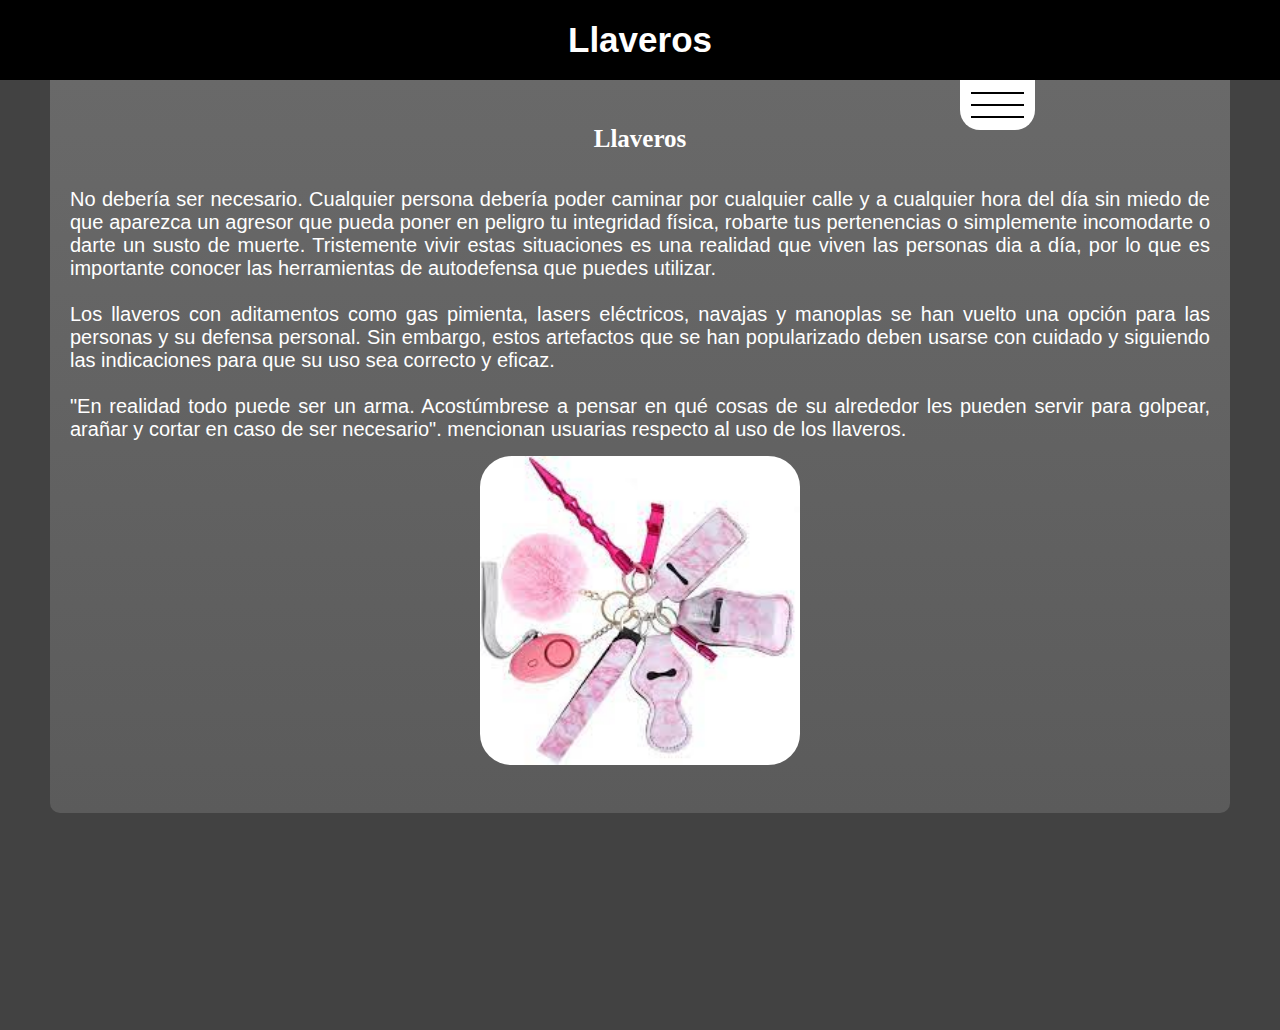
<file: Temas/Aprende/tema8.html>
<!DOCTYPE html>
<html lang="es">
<head>
    <meta charset="UTF-8">
    <meta http-equiv="X-UA-Compatible" content="IE=edge">
    <link rel="stylesheet" href="../../styles/Aprende/tema8.css">
    <meta name="viewport" content="width=device-width, initial-scale=1.0">
    <title>Factores que influyen en la delincuencia juvenil</title>
</head>
<body>
    <header>
        <div class="titulo">
            <h1>Llaveros</h1>
        </div>
        <div class="indice-contenedor">
            <div class="temas">
                
            </div>
            <div class="indice">
                <div class="lineas"></div>
                <div class="lineas"></div>
                <div class="lineas"></div>
                <h2>Temas</h2>
                <ul>
                    <li><a href="#titulo1">Llaveros</a></li>
                </ul>
            </div>
        </div>
    </header>
    <div id="titulo1" class="espaciodivisor"></div>

    <section class="tema">
        <div class="descripcion">
            <h1 >Llaveros</h1>
            <p>No debería ser necesario. Cualquier persona debería poder caminar por cualquier calle y a cualquier hora del día sin miedo de que aparezca un agresor que pueda poner en peligro tu integridad física, robarte tus pertenencias o simplemente incomodarte o darte un susto de muerte. Tristemente vivir estas situaciones es una realidad que viven las personas dia a día, por lo que es importante conocer las herramientas de autodefensa que puedes utilizar.<br>

                <br>Los llaveros con aditamentos como gas pimienta, lasers eléctricos, navajas y manoplas se han vuelto una opción para las personas y su defensa personal. Sin embargo, estos artefactos que se han popularizado deben usarse con cuidado y siguiendo las indicaciones para que su uso sea correcto y eficaz.<br>
            
                <br>"En realidad todo puede ser un arma. Acostúmbrese a pensar en qué cosas de su alrededor les pueden servir para golpear, arañar y cortar en caso de ser necesario". mencionan usuarias respecto al uso de los llaveros.
            
            </p>
            <img src="../../src/Tema 8/llaveros.jpg" id="redondeado"/>
            <img src="../../src/Tema 8/llaveros.jpg" class="imagen-cel"/>
        </div>
    </section>
</body>
</html>
</file>
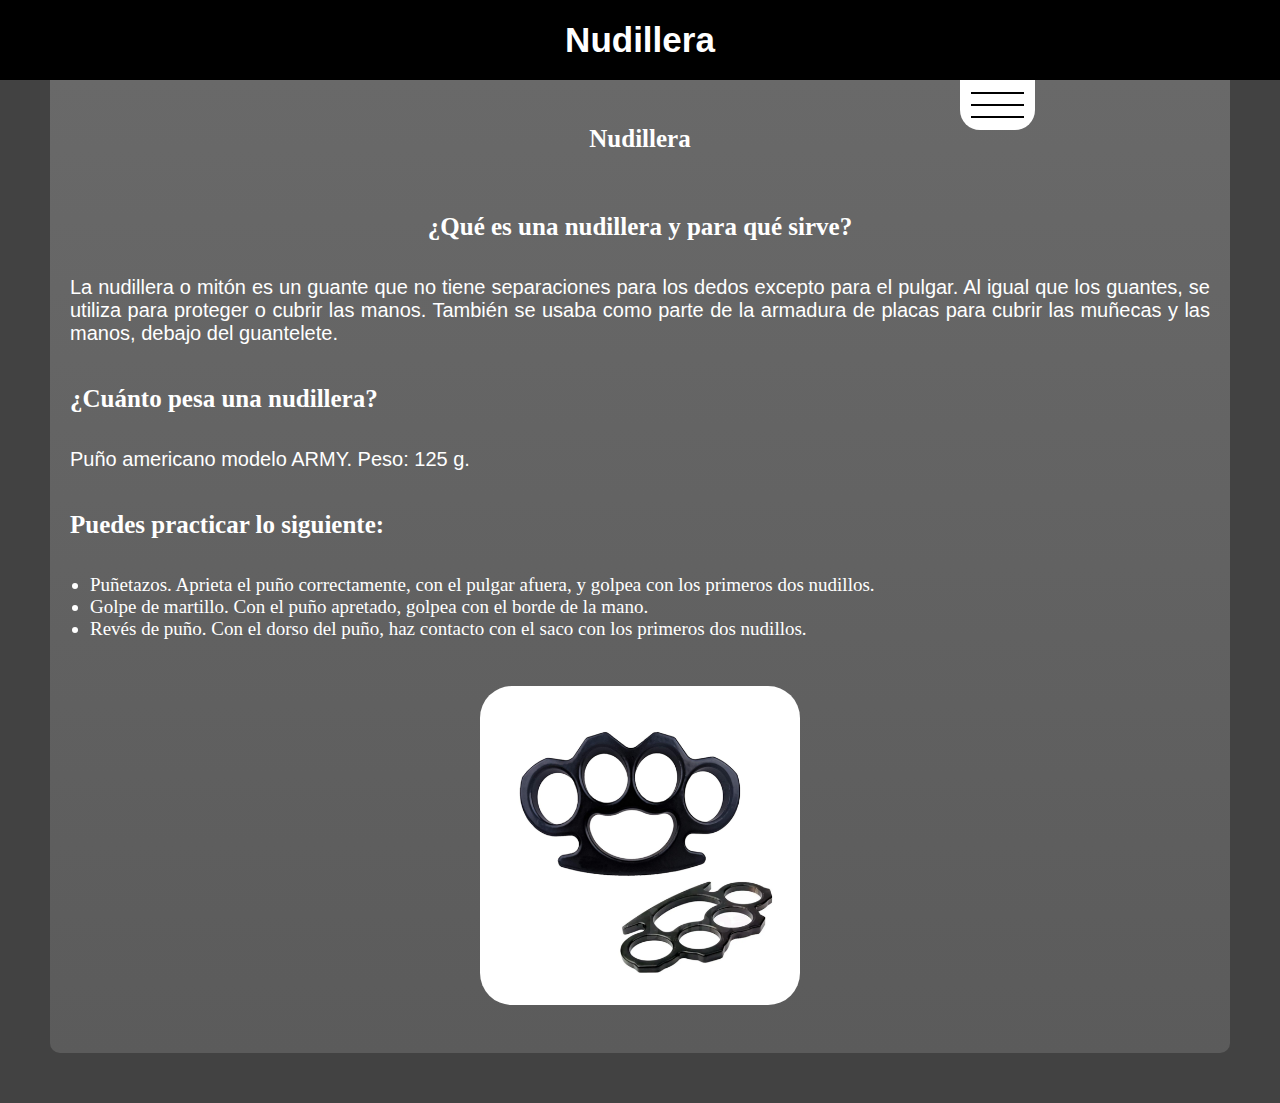
<file: Temas/Aprende/tema9.html>
<!DOCTYPE html>
<html lang="es">
<head>
    <meta charset="UTF-8">
    <meta http-equiv="X-UA-Compatible" content="IE=edge">
    <link rel="stylesheet" href="../../styles/Aprende/tema9.css">
    <meta name="viewport" content="width=device-width, initial-scale=1.0">
    <title>Nudillera</title>
</head>
<body>
    <header>
        <div class="titulo">
            <h1>Nudillera</h1>
        </div>
        <div class="indice-contenedor">
            <div class="temas">
                
            </div>
            <div class="indice">
                <div class="lineas"></div>
                <div class="lineas"></div>
                <div class="lineas"></div>
                <h2>Temas</h2>
                <ul>
                    <li><a href="#titulo1">¿Qué es una nudillera y para qué sirve?</a></li>
                    <li><a href="#titulo2">¿Cuánto pesa una nudillera?</a></li>
                    <li><a href="#titulo3">Practicas</a></li>
                </ul>
            </div>
        </div>
    </header>
    <div id="titulo1" class="espaciodivisor"></div>

    <section class="tema">
        <div class="descripcion">
            <h1 >Nudillera</h1>
            <h1>¿Qué es una nudillera y para qué sirve?</h1>
            <p id="titulo2">
                La nudillera o mitón es un guante que no tiene separaciones para los dedos excepto para el pulgar. Al igual que los guantes, se utiliza para proteger o cubrir las manos. También se usaba como parte de la armadura de placas para cubrir las muñecas y las manos, debajo del guantelete.<br>

            </p>

            <h1  class="titulo2">¿Cuánto pesa una nudillera?</h1>
            <p>
                Puño americano modelo ARMY. Peso: 125 g.
            </p>

            <h1 id="titulo3" class="titulo3">Puedes practicar lo siguiente:</h1>
            <ul>
                <li>Puñetazos. Aprieta el puño correctamente, con el pulgar afuera, y golpea con los primeros dos nudillos.</li>
                <li>Golpe de martillo. Con el puño apretado, golpea con el borde de la mano.</li>
                <li>Revés de puño. Con el dorso del puño, haz contacto con el saco con los primeros dos nudillos.</li>
            </ul><br><br>
                <img src="../../src/Tema 9/nudillera.png" id="redondeado"/>
                <img src="../../src/Tema 9/nudillera.png" class="imagen-cel"/>
        </div>
    </section>
</body>
</html>
</file>
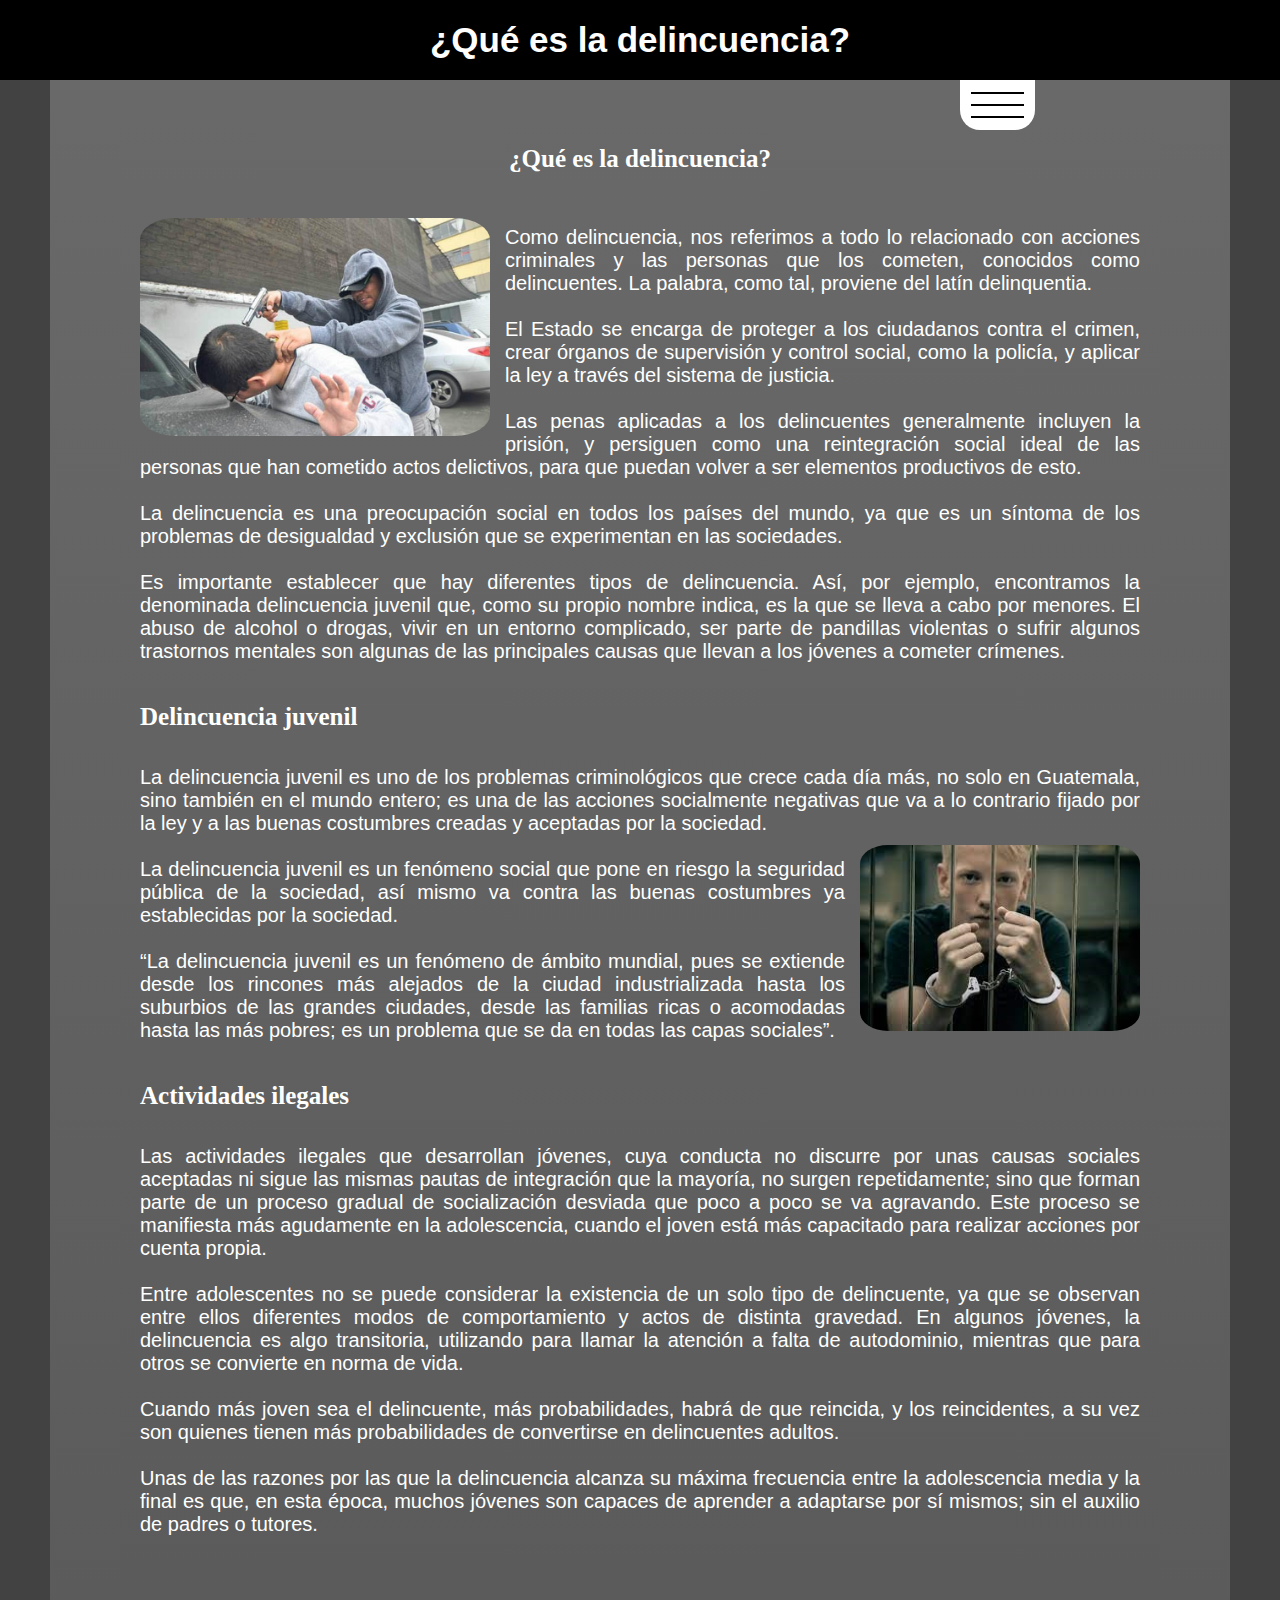
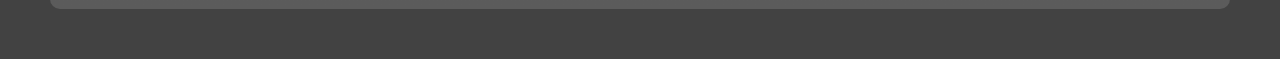
<file: Temas/Informate/tema1.html>
<!DOCTYPE html>
<html lang="es">
<head>
    <meta charset="UTF-8">
    <meta http-equiv="X-UA-Compatible" content="IE=edge">
    <link rel="stylesheet" href="../../styles/Informate/tema2.css">
    <meta name="viewport" content="width=device-width, initial-scale=1.0">
    <title>¿Qué es la delincuencia?</title>
</head>
<body>
    <header>
        <div class="titulo">
            <h1>¿Qué es la delincuencia?</h1>
        </div>
        <div class="indice-contenedor">
            <div class="temas">
                
            </div>
            <div class="indice">
                <div class="lineas"></div>
                <div class="lineas"></div>
                <div class="lineas"></div>
                <h2>Temas</h2>
                <ul>
                    <li><a href="#titulo1">¿Qué es la delincuencia?</a></li>
                </ul>
            </div>
        </div>
    </header>
    <div id="titulo1" class="espaciodivisor"></div>

    <section class="tema">
        <div class="descripcion">
            <div class="descripcion">
                <h1 >¿Qué es la delincuencia?</h1>
                <img src="../../src/Tema 1/Delincuencia-2.jpg" class="imagen-cel"/>
                <img src="../../src/Tema 1/Delincuencia-2.jpg" class="imagenes-izquierda"/>
                <p>Como delincuencia, nos referimos a todo lo relacionado con acciones criminales y las personas que los cometen, conocidos como delincuentes. La palabra, como tal, proviene del latín delinquentia.<br>
    
                <br>El Estado se encarga de proteger a los ciudadanos contra el crimen, crear órganos de supervisión y control social, como la policía, y aplicar la ley a través del sistema de justicia.<br>
    
                <br>Las penas aplicadas a los delincuentes generalmente incluyen la prisión, y persiguen como una reintegración social ideal de las personas que han cometido actos delictivos, para que puedan volver a ser elementos productivos de esto.<br>
    
                <br>La delincuencia es una preocupación social en todos los países del mundo, ya que es un síntoma de los problemas de desigualdad y exclusión que se experimentan en las sociedades.<br>
    
                <br id="titulo2">Es importante establecer que hay diferentes tipos de delincuencia. Así, por ejemplo, encontramos la denominada delincuencia juvenil que, como su propio nombre indica, es la que se lleva a cabo por menores. El abuso de alcohol o drogas, vivir en un entorno complicado, ser parte de pandillas violentas o sufrir algunos trastornos mentales son algunas de las principales causas que llevan a los jóvenes a cometer crímenes.
                </p>
    
                <h1 class="titulo2" >Delincuencia juvenil</h1>
                <p>La delincuencia juvenil es uno de los problemas criminológicos que crece cada día más, no solo en Guatemala, sino también en el mundo entero; es una de las acciones socialmente negativas que va a lo contrario fijado por la ley y a las buenas costumbres creadas y aceptadas por la sociedad. <br>
                    <img src="../../src/Tema 1/delincuencia-juvenil.jpg" class="imagenes-derecha"/>
                    <br>La delincuencia juvenil es un fenómeno social que pone en riesgo la seguridad pública de la sociedad, así mismo va contra las buenas costumbres ya establecidas por la sociedad.<br>
                    
                    <br id="titulo3">“La delincuencia juvenil es un fenómeno de ámbito mundial, pues se extiende desde los rincones más alejados de la ciudad industrializada hasta los suburbios de las grandes ciudades, desde las familias ricas o acomodadas hasta las más pobres; es un problema que se da en todas las capas sociales”.
                    </p>
    
                <h1 class="titulo3" >Actividades ilegales</h1>
                <p>Las actividades ilegales que desarrollan jóvenes, cuya conducta no discurre por unas causas sociales aceptadas ni sigue las mismas pautas de integración que la mayoría, no surgen repetidamente; sino que forman parte de un proceso gradual de socialización desviada que poco a poco se va agravando. Este proceso se manifiesta más agudamente en la adolescencia, cuando el joven está más capacitado para realizar acciones por cuenta propia.<br>
    
                    <br>Entre adolescentes no se puede considerar la existencia de un solo tipo de delincuente, ya que se observan entre ellos diferentes modos de comportamiento y actos de distinta gravedad. En algunos jóvenes, la delincuencia es algo transitoria, utilizando para llamar la atención a falta de autodominio, mientras que para otros se convierte en norma de vida.<br>
                    
                    <br>Cuando más joven sea el delincuente, más probabilidades, habrá de que reincida, y los reincidentes, a su vez son quienes tienen más probabilidades de convertirse en delincuentes adultos.<br>
                    
                    <br>Unas de las razones por las que la delincuencia alcanza su máxima frecuencia entre la adolescencia media y la final es que, en esta época, muchos jóvenes son capaces de aprender a adaptarse por sí mismos; sin el auxilio de padres o tutores.
                    </p>
                <img src="../../src/Tema 1/delincuencia-juvenil.jpg" class="imagen-cel"/>
            </div>
    </section>
</body>
</html>
</file>
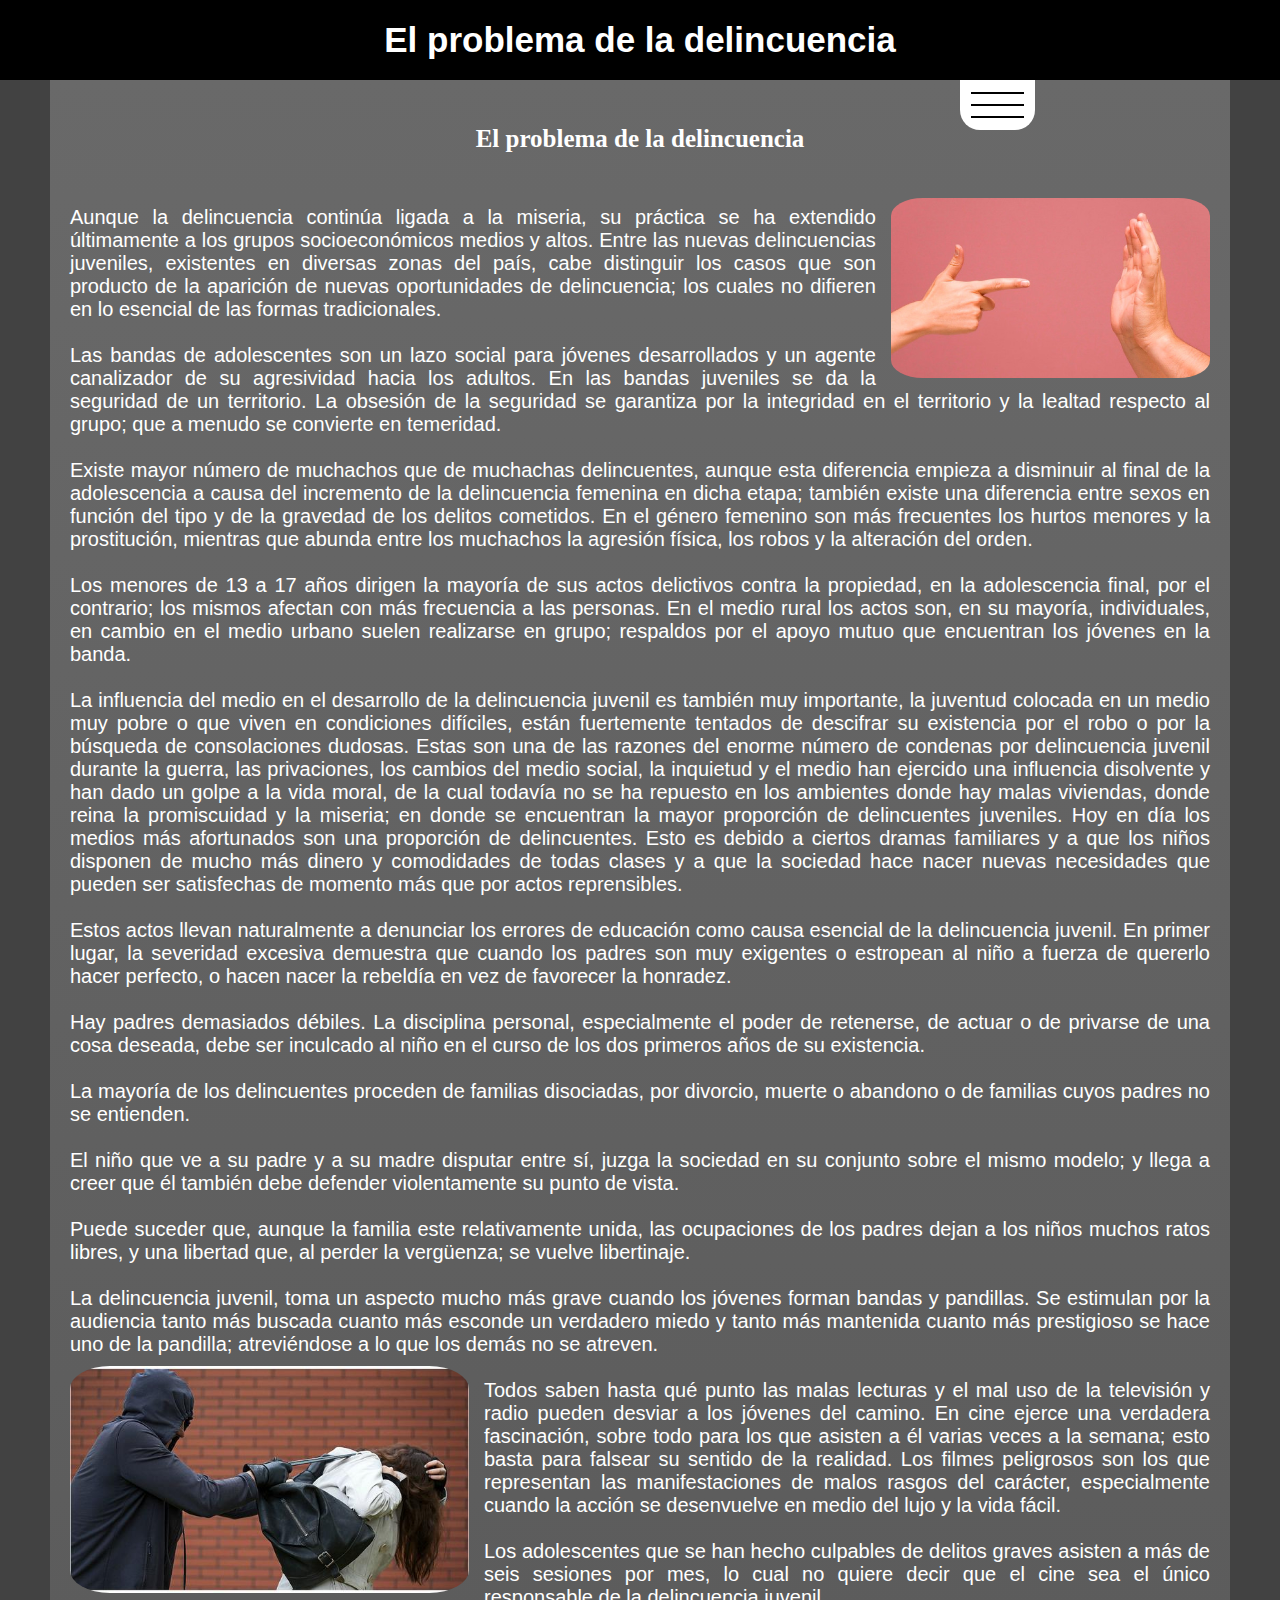
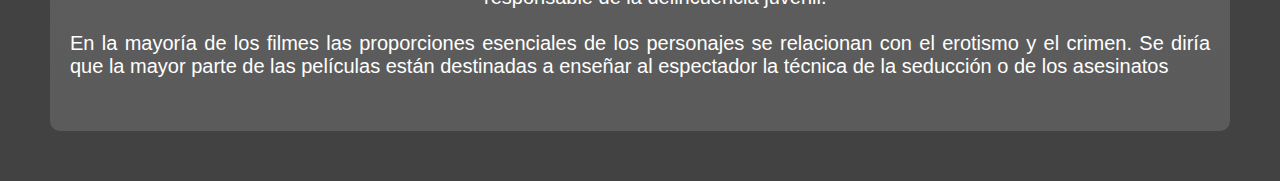
<file: Temas/Informate/tema2.html>
<!DOCTYPE html>
<html lang="es">
<head>
    <meta charset="UTF-8">
    <meta http-equiv="X-UA-Compatible" content="IE=edge">
    <link rel="stylesheet" href="../../styles/Informate/tema2.css">
    <meta name="viewport" content="width=device-width, initial-scale=1.0">
    <title>¿Qué es la delincuencia?</title>
</head>
<body>
    <header>
        <div class="titulo">
            <h1>El problema de la delincuencia</h1>
        </div>
        <div class="indice-contenedor">
            <div class="temas">
                
            </div>
            <div class="indice">
                <div class="lineas"></div>
                <div class="lineas"></div>
                <div class="lineas"></div>
                <h2>Temas</h2>
                <ul>
                    <li><a href="#titulo1">El problema de la delincuencia</a></li>
                </ul>
            </div>
        </div>
    </header>
    <div id="titulo1" class="espaciodivisor"></div>

    <section class="tema">
        <div class="descripcion">
            <h1 >El problema de la delincuencia</h1>
            <img src="../../src/Tema 2/manos-delincuencia.jpg" class="imagen-cel"/>
            <img src="../../src/Tema 2/manos-delincuencia.jpg" class="imagenes-derecha"/>
            <p>Aunque la delincuencia continúa ligada a la miseria, su práctica se ha extendido últimamente a los grupos socioeconómicos medios y altos. Entre las nuevas delincuencias juveniles, existentes en diversas zonas del país, cabe distinguir los casos que son producto de la aparición de nuevas oportunidades de delincuencia; los cuales no difieren en lo esencial de las formas tradicionales. <br>

            <br>Las bandas de adolescentes son un lazo social para jóvenes desarrollados y un agente canalizador de su agresividad hacia los adultos. En las bandas juveniles se da la seguridad de un territorio. La obsesión de la seguridad se garantiza por la integridad en el territorio y la lealtad respecto al grupo; que a menudo se convierte en temeridad. <br>
                
            <br>Existe mayor número de muchachos que de muchachas delincuentes, aunque esta diferencia empieza a disminuir al final de la adolescencia a causa del incremento de la delincuencia femenina en dicha etapa; también existe una diferencia entre sexos en función del tipo y de la gravedad de los delitos cometidos. En el género femenino son más frecuentes los hurtos menores y la prostitución, mientras que abunda entre los muchachos la agresión física, los robos y la alteración del orden.<br>
                
            <br>Los menores de 13 a 17 años dirigen la mayoría de sus actos delictivos contra la propiedad, en la adolescencia final, por el contrario; los mismos afectan con más frecuencia a las personas. En el medio rural los actos son, en su mayoría, individuales, en cambio en el medio urbano suelen realizarse en grupo; respaldos por el apoyo mutuo que encuentran los jóvenes en la banda. <br>
                
            <br>La influencia del medio en el desarrollo de la delincuencia juvenil es también muy importante, la juventud colocada en un medio muy pobre o que viven en condiciones difíciles, están fuertemente tentados de descifrar su existencia por el robo o por la búsqueda de consolaciones dudosas. Estas son una de las razones del enorme número de condenas por delincuencia juvenil durante la guerra, las privaciones, los cambios del medio social, la inquietud y el medio han ejercido una influencia disolvente y han dado un golpe a la vida moral, de la cual todavía no se ha repuesto en los ambientes donde hay malas viviendas, donde reina la promiscuidad y la miseria; en donde se encuentran la mayor proporción de delincuentes juveniles. Hoy en día los medios más afortunados son una proporción de delincuentes. Esto es debido a ciertos dramas familiares y a que los niños disponen de mucho más dinero y comodidades de todas clases y a que la sociedad hace nacer nuevas necesidades que pueden ser satisfechas de momento más que por actos reprensibles. <br>
                
            <br>Estos actos llevan naturalmente a denunciar los errores de educación como causa esencial de la delincuencia juvenil. En primer lugar, la severidad excesiva demuestra que cuando los padres son muy exigentes o estropean al niño a fuerza de quererlo hacer perfecto, o hacen nacer la rebeldía en vez de favorecer la honradez. <br>
                
            <br>Hay padres demasiados débiles. La disciplina personal, especialmente el poder de retenerse, de actuar o de privarse de una cosa deseada, debe ser inculcado al niño en el curso de los dos primeros años de su existencia. <br>
                
            <br>La mayoría de los delincuentes proceden de familias disociadas, por divorcio, muerte o abandono o de familias cuyos padres no se entienden. <br>
                
            <br>El niño que ve a su padre y a su madre disputar entre sí, juzga la sociedad en su conjunto sobre el mismo modelo; y llega a creer que él también debe defender violentamente su punto de vista. <br>
                
            <br>Puede suceder que, aunque la familia este relativamente unida, las ocupaciones de los padres dejan a los niños muchos ratos libres, y una libertad que, al perder la vergüenza; se vuelve libertinaje. <br>
                
            <br>La delincuencia juvenil, toma un aspecto mucho más grave cuando los jóvenes forman bandas y pandillas. Se estimulan por la audiencia tanto más buscada cuanto más esconde un verdadero miedo y tanto más mantenida cuanto más prestigioso se hace uno de la pandilla; atreviéndose a lo que los demás no se atreven. <br>
            <img src="../../src/Tema 2/delincuencia.jpg" class="imagenes-izquierda"/>
            
            <br>Todos saben hasta qué punto las malas lecturas y el mal uso de la televisión y radio pueden desviar a los jóvenes del camino. En cine ejerce una verdadera fascinación, sobre todo para los que asisten a él varias veces a la semana; esto basta para falsear su sentido de la realidad. Los filmes peligrosos son los que representan las manifestaciones de malos rasgos del carácter, especialmente cuando la acción se desenvuelve en medio del lujo y la vida fácil. <br>
                
            <br>Los adolescentes que se han hecho culpables de delitos graves asisten a más de seis sesiones por mes, lo cual no quiere decir que el cine sea el único responsable de la delincuencia juvenil. <br>

            <br>En la mayoría de los filmes las proporciones esenciales de los personajes se relacionan con el erotismo y el crimen. Se diría que la mayor parte de las películas están destinadas a enseñar al espectador la técnica de la seducción o de los asesinatos</p>
            <img src="../../src/Tema 2/delincuencia.jpg" class="imagen-cel"/>
        </div>
    </section>
</body>
</html>
</file>
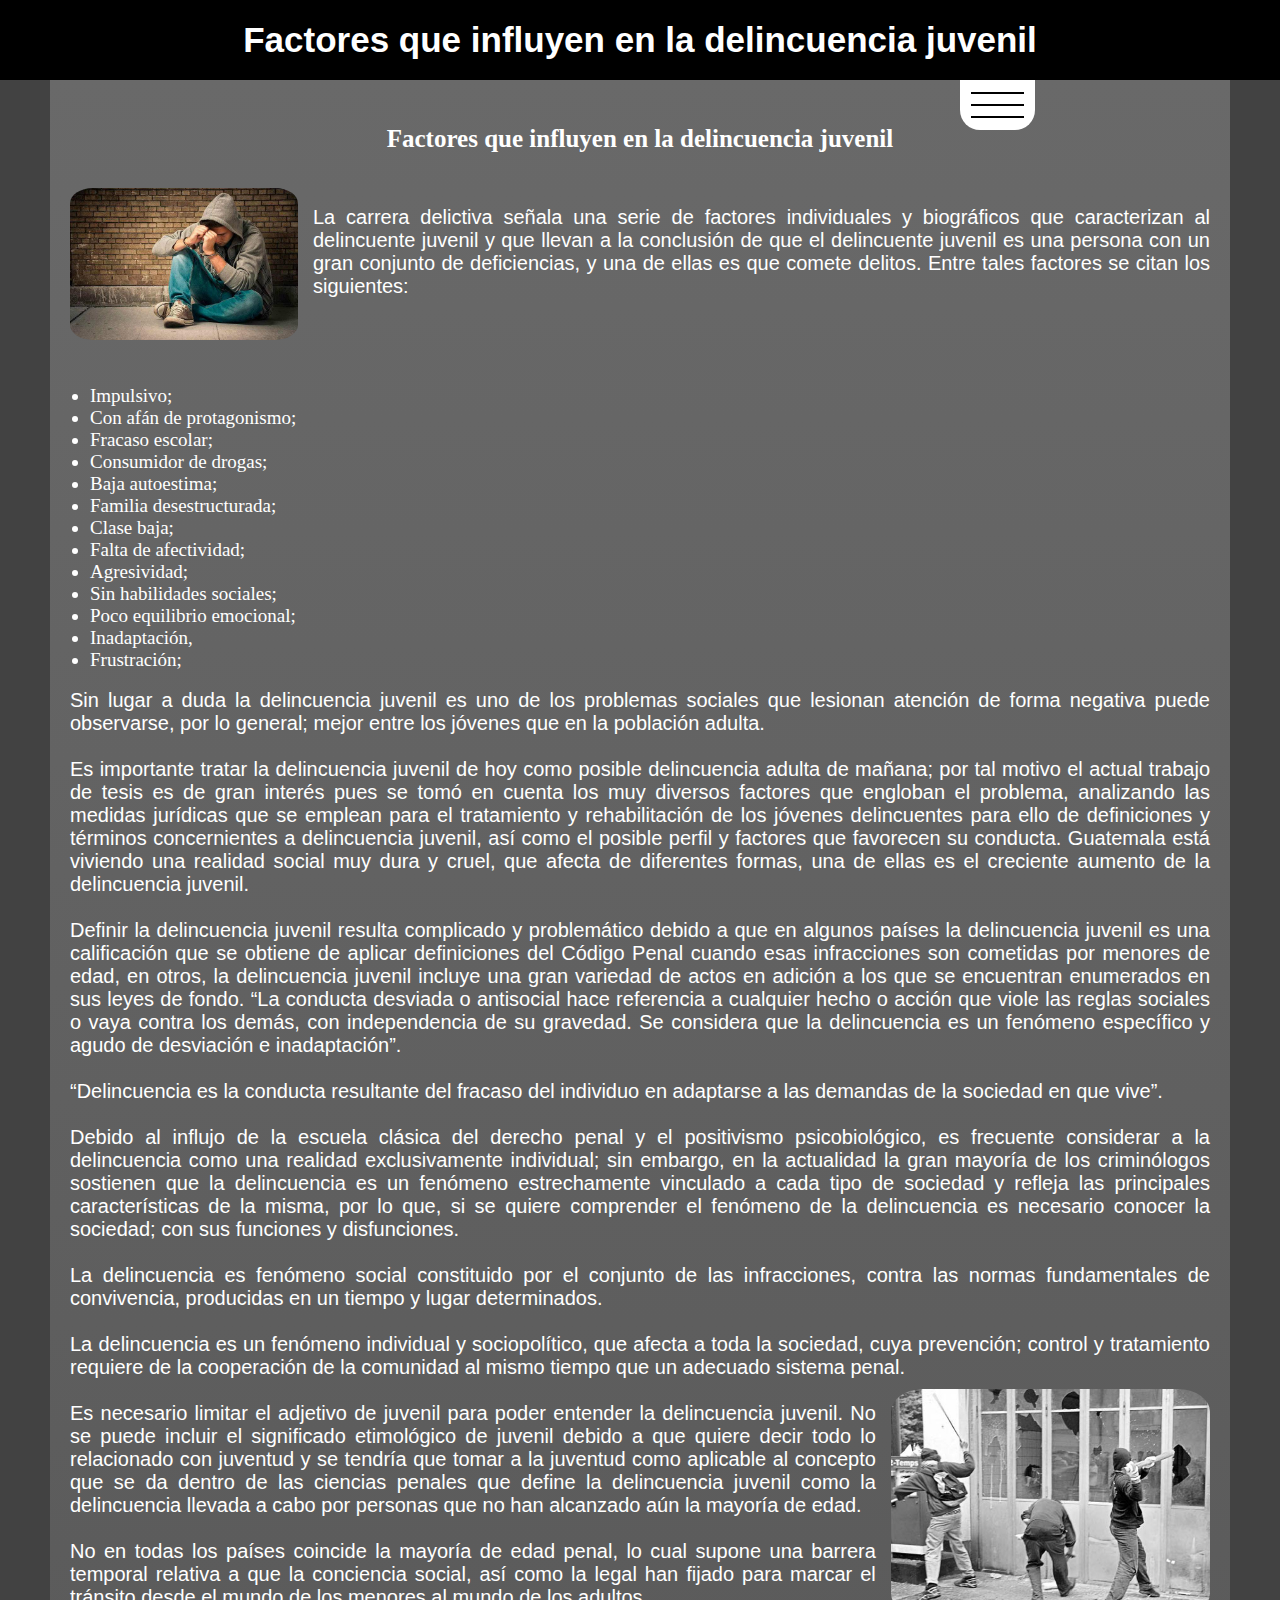
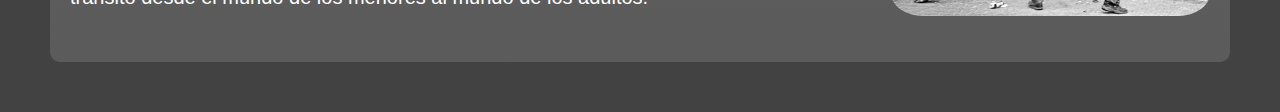
<file: Temas/Informate/tema3.html>
<!DOCTYPE html>
<html lang="es">
<head>
    <meta charset="UTF-8">
    <meta http-equiv="X-UA-Compatible" content="IE=edge">
    <link rel="stylesheet" href="../../styles/Informate/tema3.css">
    <meta name="viewport" content="width=device-width, initial-scale=1.0">
    <title>Factores que influyen en la delincuencia juvenil</title>
</head>
<body>
    <header>
        <div class="titulo">
            <h1>Factores que influyen en la delincuencia juvenil</h1>
        </div>
        <div class="indice-contenedor">
            <div class="temas">
                
            </div>
            <div class="indice">
                <div class="lineas"></div>
                <div class="lineas"></div>
                <div class="lineas"></div>
                <h2>Temas</h2>
                <ul>
                    <li><a href="#titulo1">Factores que influyen en la delincuencia juvenil</a></li>
                </ul>
            </div>
        </div>
    </header>
    <div id="titulo1" class="espaciodivisor"></div>

    <section class="tema">
        <div class="descripcion">
            <h1 >Factores que influyen en la delincuencia juvenil</h1>
            <img src="../../src/Tema 3/delincuencia-juvenil-1.jpg" class="imagen-cel"/>
            <img src="../../src/Tema 3/delincuencia-juvenil-1.jpg" class="imagenes-izquierda"/>
            <p>La carrera delictiva señala una serie de factores individuales y biográficos que caracterizan al delincuente juvenil y que llevan a la conclusión de que el delincuente juvenil es una persona con un gran conjunto de deficiencias, y una de ellas es que comete delitos. Entre tales factores se citan los siguientes:<br></p>
                <br><br><br><br><ul>
                    <li>Impulsivo;</li>
                    <li>Con afán de protagonismo;</li>
                    <li>Fracaso escolar;</li>
                    <li>Consumidor de drogas;</li>
                    <li>Baja autoestima;</li>
                    <li>Familia desestructurada;</li>
                    <li>Clase baja;</li>
                    <li>Falta de afectividad;</li>
                    <li>Agresividad;</li>
                    <li>Sin habilidades sociales;</li>
                    <li>Poco equilibrio emocional;</li>
                    <li>Inadaptación,</li>
                    <li>Frustración;</li>
                </ul><br>
                
                <p>Sin lugar a duda la delincuencia juvenil es uno de los problemas sociales que lesionan atención de forma negativa puede observarse, por lo general; mejor entre los jóvenes que en la población adulta.<br>
                
                <br>Es importante tratar la delincuencia juvenil de hoy como posible delincuencia adulta de mañana; por tal motivo el actual trabajo de tesis es de gran interés pues se tomó en cuenta los muy diversos factores que engloban el problema, analizando las medidas jurídicas que se emplean para el tratamiento y rehabilitación de los jóvenes delincuentes para ello de definiciones y términos concernientes a delincuencia juvenil, así como el posible perfil y factores que favorecen su conducta. Guatemala está viviendo una realidad social muy dura y cruel, que afecta de diferentes formas, una de ellas es el creciente aumento de la delincuencia juvenil.<br>
                
                <br>Definir la delincuencia juvenil resulta complicado y problemático debido a que en algunos países la delincuencia juvenil es una calificación que se obtiene de aplicar definiciones del Código Penal cuando esas infracciones son cometidas por menores de edad, en otros, la delincuencia juvenil incluye una gran variedad de actos en adición a los que se encuentran enumerados en sus leyes de fondo. “La conducta desviada o antisocial hace referencia a cualquier hecho o acción que viole las reglas sociales o vaya contra los demás, con independencia de su gravedad. Se considera que la delincuencia es un fenómeno específico y agudo de desviación e inadaptación”.<br>
                
                <br>“Delincuencia es la conducta resultante del fracaso del individuo en adaptarse a las demandas de la sociedad en que vive”.<br>
                
                <br>Debido al influjo de la escuela clásica del derecho penal y el positivismo psicobiológico, es frecuente considerar a la delincuencia como una realidad exclusivamente individual; sin embargo, en la actualidad la gran mayoría de los criminólogos sostienen que la delincuencia es un fenómeno estrechamente vinculado a cada tipo de sociedad y refleja las principales características de la misma, por lo que, si se quiere comprender el fenómeno de la delincuencia es necesario conocer la sociedad; con sus funciones y disfunciones.<br>
                
                <br>La delincuencia es fenómeno social constituido por el conjunto de las infracciones, contra las normas fundamentales de convivencia, producidas en un tiempo y lugar determinados.<br>
                
                <br>La delincuencia es un fenómeno individual y sociopolítico, que afecta a toda la sociedad, cuya prevención; control y tratamiento requiere de la cooperación de la comunidad al mismo tiempo que un adecuado sistema penal.<br>
                <img src="../../src/Tema 3/delincuencia-juvenil-2.jpg" class="imagenes-derecha"/>
                <br>Es necesario limitar el adjetivo de juvenil para poder entender la delincuencia juvenil. No se puede incluir el significado etimológico de juvenil debido a que quiere decir todo lo relacionado con juventud y se tendría que tomar a la juventud como aplicable al concepto que se da dentro de las ciencias penales que define la delincuencia juvenil como la delincuencia llevada a cabo por personas que no han alcanzado aún la mayoría de edad.<br>
                
                <br>No en todas los países coincide la mayoría de edad penal, lo cual supone una barrera temporal relativa a que la conciencia social, así como la legal han fijado para marcar el tránsito desde el mundo de los menores al mundo de los adultos.<br>
                </p>
                <img src="../../src/Tema 3/delincuencia-juvenil-2.jpg" class="imagen-cel"/>
        </div>
    </section>
</body>
</html>
</file>
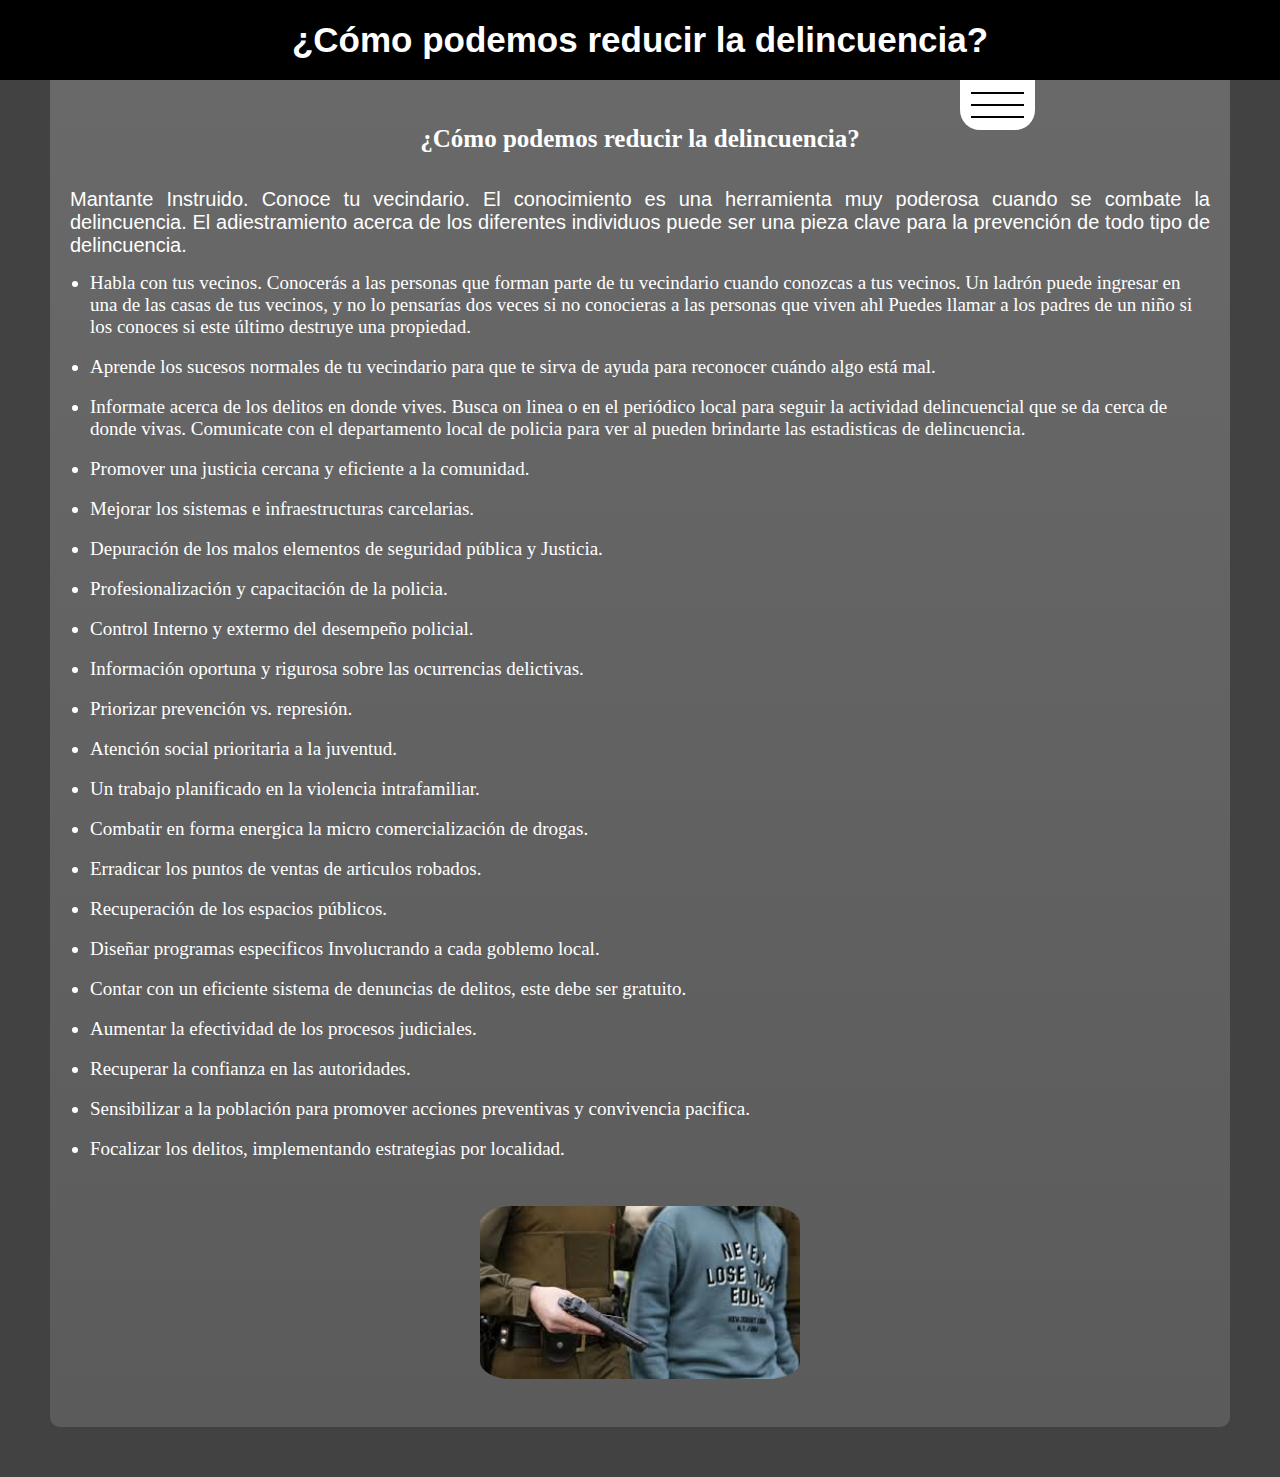
<file: Temas/Informate/tema4.html>
<!DOCTYPE html>
<html lang="es">
<head>
    <meta charset="UTF-8">
    <meta http-equiv="X-UA-Compatible" content="IE=edge">
    <link rel="stylesheet" href="../../styles/Informate/tema4.css">
    <meta name="viewport" content="width=device-width, initial-scale=1.0">
    <title>¿Cómo podemos reducir la delincuencia?</title>
</head>
<body>
    <header>
        <div class="titulo">
            <h1>¿Cómo podemos reducir la delincuencia?</h1>
        </div>
        <div class="indice-contenedor">
            <div class="temas">
                
            </div>
            <div class="indice">
                <div class="lineas"></div>
                <div class="lineas"></div>
                <div class="lineas"></div>
                <h2>Temas</h2>
                <ul>
                    <li><a href="#titulo1">¿Cómo podemos reducir la delincuencia?</a></li>
                </ul>
            </div>
        </div>
    </header>
    <div id="titulo1" class="espaciodivisor"></div>

    <section class="tema">
        <div class="descripcion">
            <h1>¿Cómo podemos reducir la delincuencia?</h1>
            
            <p>Mantante Instruido. Conoce tu vecindario. El conocimiento es una herramienta muy poderosa cuando se combate la delincuencia. El adiestramiento acerca de los diferentes individuos puede ser una pieza clave para la prevención de todo tipo de delincuencia.</p>

            <ul>
                <li>Habla con tus vecinos. Conocerás a las personas que forman parte de tu vecindario cuando conozcas a tus vecinos. Un ladrón puede ingresar en una de las casas de tus vecinos, y no lo pensarías dos veces si no conocieras a las personas que viven ahl Puedes llamar a los padres de un niño si los conoces si este último destruye una propiedad.<br></li>
                
                <br><li>Aprende los sucesos normales de tu vecindario para que te sirva de ayuda para reconocer cuándo algo está mal.</li>
                
                <br><li>Informate acerca de los delitos en donde vives. Busca on linea o en el periódico local para seguir la actividad delincuencial que se da cerca de donde vivas. Comunicate con el departamento local de policia para ver al pueden brindarte las estadisticas de delincuencia.<br></li>
                
                <br><li>Promover una justicia cercana y eficiente a la comunidad.</li>
                
                <br><li>Mejorar los sistemas e infraestructuras carcelarias.</li>
                
                <br><li>Depuración de los malos elementos de seguridad pública y Justicia.</li>
                
                <br><li>Profesionalización y capacitación de la policia.</li>
                
                <br><li>Control Interno y extermo del desempeño policial.</li>
                
                <br><li>Información oportuna y rigurosa sobre las ocurrencias delictivas.</li>
                
                <br><li>Priorizar prevención vs. represión.</li>
                
                <br><li>Atención social prioritaria a la juventud.</li>
                
                <br><li>Un trabajo planificado en la violencia intrafamiliar.</li>
                
                <br><li>Combatir en forma energica la micro comercialización de drogas.</li>
                
                <br><li>Erradicar los puntos de ventas de articulos robados.</li>
                
                <br><li>Recuperación de los espacios públicos.</li>
                
                <br><li>Diseñar programas especificos Involucrando a cada goblemo local.</li>
            
                <br><li>Contar con un eficiente sistema de denuncias de delitos, este debe ser gratuito.</li>

                <br><li>Aumentar la efectividad de los procesos judiciales.</li>

                <br><li>Recuperar la confianza en las autoridades.</li>

                <br><li>Sensibilizar a la población para promover acciones preventivas y convivencia pacifica.</li>

                <br><li>Focalizar los delitos, implementando estrategias por localidad.</li>
            </ul><br><br>
            <img src="../../src/Tema 4/reduccion-delincuencia.jpg" id="redondeado"/>
            <img src="../../src/Tema 4/reduccion-delincuencia.jpg" class="imagen-cel"/>
        </div>
    </section>
</body>
</html>
</file>
<file: styles/styles.css>
body
{
    margin: 0;
    background-color: #292929;
}

html {
    scroll-behavior: smooth;
}

#header {
    height:100%;
    width: 100%;
    text-align:center;
    color:#fff;
    display: flex;
    align-items: center;
    justify-content: center;
}

#titulo-inicial{
    text-align:left;
    width:80%;
    height: 80%;
    display:flex;
    align-items: center;
    justify-content: flex-start;
    background:rgba(0,0,0,0.7);
    padding:10px;
    border:5px solid #000;
}

.fondo {
    width: 100%;
    height: 100vh;
    background-image: url(../src/delincuencia-fondo-principal.jpg);
    background-size: cover;
    background-position: center;
}

#informate {
    padding: 50px 0;
    width: 100%;
    height: auto;
    background: linear-gradient(0deg, rgb(91, 91, 91), rgb(50, 50, 50));
    font-family: Arial;
    color: #fff;
    text-align: center;
}

.cartas {
    padding: 50px 0;
    width: 100%;
    height: auto;
    background: linear-gradient(180deg, rgb(91, 91, 91), rgb(50, 50, 50));
}

/* Navbar */
.navbar {
    position: fixed;
    background-color: #292929;
    width: 100%;
    display: grid;
    grid-template-columns: repeat(2, 1fr);
    gap: 30%;
    z-index: 1;
}

.navbar a {
    text-decoration: none;
    margin-left: 10px;
}

h1 {
    color: white;
    font-family:  Arial;
    font-size: 25px;

}

nav
{   
    width: auto;
    align-items: center;
    display: grid;
    grid-template-columns: repeat(3, 1fr);
}

nav a
{
    position: relative;
    width: 33.333%;
    display: table-cell;
    text-align: center;
    color: #949494;
    text-decoration: none;
    font-family: Arial;
    font-weight: bold;
    padding: 10px 20px;
    transition: 0.2s ease color;
}

nav a:before, nav a:after
{
    content: "";
    position: absolute;
    border-radius: 50%;
    transform: scale(0);
    transition: 0.2s ease transform;
}

nav a:before
{
    top: 0;
    left: 10px;
    width: 6px;
    height: 6px;
}

nav a:after
{
    top: 5px;
    left: 18px;
    width: 4px;
    height: 4px
}

nav a:nth-child(1):before
{
    background-color: yellow;
}

nav a:nth-child(1):after
{
    background-color: red;
}

nav a:nth-child(2):before
{
    background-color: #00e2ff;
}

nav a:nth-child(2):after
{
    background-color: #89ff00;
}

nav a:nth-child(3):before
{
    background-color: purple;
}

nav a:nth-child(3):after
{
    background-color: palevioletred;
}

#indicator1, #indicator2, #indicator3
{

    height: 3px;
    background-color: #fff;
    border-radius: 5px;
    transform: scale(0);
    transition: 0.2s ease transform;
}


nav a:hover
{
    color: #fff;
}

nav a:hover:before, nav a:hover:after
{
    transform: scale(1);
}


nav a:nth-child(1):hover ~ #indicator1
{
    background: linear-gradient(130deg, yellow, red);
    transform: scale(1);
}


nav a:nth-child(2):hover ~ #indicator2
{
    background: linear-gradient(130deg, #00e2ff, #89ff00);
    transform: scale(1);
}

nav a:nth-child(3):hover ~ #indicator3
{
    background: linear-gradient(130deg, purple, palevioletred);
    transform: scale(1);
}

/* Informate */
#informate h3{
    font-size: 30px;
}

.a, .b, .c{
    text-align:left;
    width:75%;
    display:inline-block;
    background:rgba(0,0,0,0.7);
    padding:10px 0;
    border:5px solid #000;
}

#informate section div {
    font-family: Arial, Helvetica, sans-serif;
    padding: 0 7px;
}

#informate h1{
    border-bottom:0.5px solid #fff;
    margin-bottom:1px;
    padding-bottom: 15px;
}

.pag{
    display:inline-block;
    color:rgba(0,172,255,1);
    text-decoration:none;
    padding:10px;
    border:0.5px solid rgba(0,172,255,1);
    transition:500ms linear;
}
.pag:hover {
    background:rgba(0,172,255,1);
    color:#fff;
    transition:0.5s;
}



/* Cartas */
.titulo-cartas {
    width: 100%;
    height: auto;
    display: flex;
    justify-content: center;
}

.titulo-cartas h3 {
    font-family: Arial;
    color: #fff;
    font-size: 30px;
}

.contenido-cartas {
    display: grid;
    grid-template-columns: repeat(4, 1fr);
    transition: .3s all;
}

.card{
    display:block;
    background-color: white;
    height: 450px;
    width: 100%;
    margin: auto;
    transform: scale(0.7);
    border-radius: 20px;
    box-shadow: 0 0 80px 1px rgba(112, 112, 112, 0.8);
}
.info{
    height: 100%;
    width: 100%;
    display: flex;
    justify-content: center;
}
.titulo{
    font-size: 35px;
    font-family: "Raleway",sans-serif;
    color: #414141;
    font-style:inherit;
    position: absolute;
    letter-spacing: 2px;
    font-weight: 600;
    top:110px;
}
.prof{
    font-size: 25px;
    position: absolute;
    top:140px;
    font-family: "Work Sans",sans-serif;
    color: #555555;
}
.separador{
    background-color: #949594;
    height: 1.5px;
    width: 50px;
    position: absolute;
    top:190px;
}

.informacion{
    position: absolute;
    top:200px;
    color: #949594;
    text-align: center;
    font-size: 18px;
    font-family: "Work Sans",sans-serif;
    line-height: 28px;
}
.continuar{
    position: absolute;
    text-decoration: none;
    bottom: 30px;
    background-color: #414141;
    border: none;
    font-size: 20px;
    padding: 13px 25px;
    color: white;
    font-family: "Work Sans",sans-serif;
}
.photo{
    height: 100%;
    width: 100%;
    background-repeat:no-repeat;
    background-size: cover;
    background-position: center;
    position: absolute;
    bottom: 0;
    border-radius: 20px;
    transition: 1s;
}

.card:hover .photo{
    transform: scale(0.5,0.35) translateY(-650px);
    background-position: 0 -25px;
    border-radius: 50%;
    background-size: cover;
    background-position: center;
}

/* Imagenes */
#aerosol {
    background-image: url(../src/aerosol.jpg);
}

#linterna {
    background-image: url(../src/linternas-deslumbrantes.jpg);
}

#llavero {
    background-image: url(../src/llavero.jpg);
}

#nudillera {
    background-image: url(../src/nudillera.jpg);
}

#laser {
    background-image: url(../src/laser.webp);
}

#taser {
    background-image: url(../src/taser.jpg);
}

#silbato {
    background-image: url(../src/silbato.jpg);
}

#tecnicas {
    background-image: url(../src/defensa-personal.webp);
}

/* Footer */
.footer {
    font-family: Arial;
    position: relative;
    background: linear-gradient(180deg, rgb(91, 91, 91), rgb(50, 50, 50));
}

.footer .contenido1 {
    padding: 60px 0 0 0;
}

.footer .footer-info {
    position: relative;
    width: 100%;
    text-align: center;
}

.footer .footer-info h2 {
    margin-bottom: 20px;
    font-size: 30px;
    font-weight: 700;
    color: #ffffff;
}

.footer .footer-info h3 {
    margin-bottom: 25px;
    font-size: 22px;
    font-weight: 600;
    color: #ffffff;
}

.footer .footer-menu {
    width: 100%;
    display: flex;
    justify-content: center;
}

.footer .footer-menu p {
    color: #ffffff;
    font-size: 22px;
    font-weight: 600;
    line-height: 20px;
    padding: 0 15px;
    border-right: 1px solid #ffffff;
}


.footer .copyright {
    position: relative;
    text-align: center;
    margin-top: 30px;
    padding-top: 25px;
    padding-bottom: 25px;
}


.footer .copyright p {
    margin: 0;
    color: #ffffff;
}

.footer .copyright p {
    text-align: center;
}

.footer .copyright p a {
    color: #ffffff;
    font-weight: 600;
}

.footer .copyright p a:hover {
    color: #9e9d9d;
}

.footer .copyright p strong:hover {
    color: #9e9d9d;
}

@media screen and (max-width: 1000px) {
    .contenido-cartas {
        display: grid;
        grid-template-columns: repeat(3, 1fr);
    }

    .informacion {
        margin: 2px;
    }
}

@media screen and (max-width: 940px) {
    .contenido-cartas {
        display: grid;
        grid-template-columns: repeat(2, 1fr);
    }

    .informacion {
        margin: 10px;
    }
}

@media screen and (max-width: 700px){
    /* Footer */
    .footer .footer-info h2 {
        margin-bottom: 20px;
        font-size: 22px;
        font-weight: 600;
    }

    .footer .footer-info h3 {
        margin-bottom: 20px;
        font-size: 20px;
    }

    .footer .footer-menu p {
        font-size: 15px;
        padding: 0 5px;
    }

    .footer .copyright{
        font-size: 15px;
    }
    
}

@media screen and (max-width: 665px){
    #mod1, #mod2 {
        font-size: 15px;
    }

    #mod3 {
        font-size: 20px;
    }
}


@media screen and (max-width: 565px){
    /* Navbar */
    .navbar {
        position: fixed;
        background-color: #292929;
        width: 100%;
        display: grid;
        grid-template-columns: repeat(2, 1fr);
        gap: 0%;
    }

    .navbar a h1 {
        font-size: 100%;
    }

    nav a{
    font-size: 10px;
    }
    
    /* Inicio */
    .fondo {
        height: 50vh;
    }

    #header h1 {
        font-size: 17px;
    }

    /* Informate */
    #informate h1 {
        font-size: 17px;
    }

    #informate section div {
        font-size: 13px;

    }

    /* Cartas */
    .contenido-cartas {
        display: flex;
        flex-direction: column;
    }

    .card {
        width: 100%;
        height: 500px;
    }
    
    .informacion {
        font-size: 25px;
    }

    #mod1, #mod2 {
        font-size: 25px;
    }

    #mod3 {
        font-size: 35px;
    }
    /* Footer */
    .footer .footer-info h2 {
        margin-bottom: 20px;
        font-size: 15px;
        font-weight: 600;
    }

    .footer .footer-info h3 {
        margin-bottom: 20px;
        font-size: 15px;
    }

    .footer .footer-menu p {
        font-size: 10px;
        padding: 0 5px;
    }

    .footer .copyright{
        font-size: 10px;
    }
}
</file>
<file: styles/Aprende/tema10.css>
*{
    margin: 0;
    padding: 0;
}

html {
    scroll-behavior: smooth;
}

header div h1 {
    font-family: Arial;
    font-size: 35px;
}

header {
    position: fixed;
    width: 100%;
    left: 0;
    height: auto;
    display: flex;
    flex-direction: column;
    align-items:flex-end;
}

.titulo {
    width: 100%;
    padding: 20px 0;
    height: auto;
    color: white;
    background:rgba(0,0,0,1);
    display: flex;
    align-items: center;
    justify-content: center;
}

.espaciodivisor {
    width: 100%;
    height: 80px;
}

.tema {
    width: 100%;
    min-height: 100vh;
    background: rgb(66, 66, 66);
    font-family: Arial;
    color: #fff;
    text-align: center;
}


/* indice */
.indice-contenedor {
    min-height: 25px;
    display: flex;
    width: 25%;
}

.indice {
    display: flex;
    justify-content: center;
    align-items: center;
    flex-direction: column;
    width: 75px;
    height: 50px;
    background-color: white;
    border-bottom-left-radius: 20px;
    border-bottom-right-radius: 20px;
    transition: .3s all;
    overflow: hidden;
    font-family: Arial, Helvetica, sans-serif;
    font-weight: bold;
}

.lineas {
    width: 70%;
    height: 2px;
    background: black;
    margin: 5px;
    transition: .3s all;
}

.indice ul {
    padding: 0px;
    text-align: center;
    list-style: none;
    transition: .8 all;
}

.indice li {
    transition: .3s all;
    padding: 0;
    font-size: 0;
}

.indice a {
    text-decoration: none;
    list-style: none;
    transition: .3s all;
    font-size: 0px;
    padding: 0px;
    transition: .8 all;
}

.indice h2 {
    text-align: center;
    color: white;
    padding: 0px;
    padding-bottom: 0px;
    font-size: 0px;
    transition: .8s all;
}

.indice:hover{
    width: 80%;
    height: auto;
    background-color: rgba(5,33,51,0.98);
}

.indice:hover h2 {
    padding: 15px;
    font-size: 22px;
}

.indice:hover a {
    font-size: 15px;
    color: white;
    display: block;
    padding: 20px;
}

.indice:hover ul {
    width: 100%;
}

.indice:hover .lineas{
    display: none;
}

.indice:hover li{
    border-top: 1px solid black;
    width: 100%;
}


.indice:hover a:hover {
    font-size: 17px;
    padding: 30px 0;
    background-color: rgba(22,78,112,0.98);
}

/* Informacion */
.descripcion {
    background: linear-gradient(0deg, rgb(91, 91, 91), rgb(105, 105, 105));
    margin: 0 50px 0px 50px;
    padding: 20px;
    border-bottom-left-radius: 10px;
    border-bottom-right-radius: 10px;
}

.tema {
    padding-bottom: 50px;
    width: 100%;
    text-align: center;
}

.tema .descripcion p {
    display: block;
    margin-bottom: 15px;
    text-align: justify;
    font-size: 20px;
    font-family: Arial, Helvetica, sans-serif;
}

.tema h1 {
    font-family: Segoe UI;
    font-size: 25px;
    margin-bottom: 35px;
    padding-top: 25px;
}

.tema li {
    text-align: left;
    font-family: Calibri;
    margin-left: 20px;
    font-size: 19px;
}

.imagenes-izquierda {
    border-radius: 10%;
    width: 20%;
    display: block;
    margin: 0px auto;
    margin-right: 15px;
    float: left;
}

.imagenes-derecha {
    border-radius: 10%;
    width: 28%;
    display: block;
    margin: 10px auto;
    margin-left: 15px;
    float: right;
}

.imagen-cel {
    width: 0;
    height: 0;
}

#redondeado {
    border-radius: 10%;
    width: 28%;
    display: block;
    margin: 10px auto;
}

.titulo2, .titulo3, .titulo4, .titulo5  {
    text-align: left;
}

@media screen and (max-width: 900px){
    /* header */
    header div h1 {
        font-family: Arial;
        font-size: 20px;
    }

    .espaciodivisor {
        width: 100%;
        height: 50px;
    }

    /* Indice */
    .indice {
        width: 65px;
        height: 40px;
    }

    .indice:hover{
        width: 95%;
        height: auto;
        background-color: rgba(5,33,51,0.98);
    }
    
    .indice:hover h2 {
        padding: 15px;
        font-size: 14px;
    }
    
    .indice:hover a {
        font-size: 10px;
        color: white;
        display: block;
        padding: 20px;
    }
    
    .indice:hover ul {
        width: 100%;
    }
    
    .indice:hover .lineas{
        display: none;
    }
    
    .indice:hover li{
        border-top: 1px solid black;
        width: 100%;
    }
    
    
    .indice:hover a:hover {
        font-size: 15px;
        padding: 30px 0;
        background-color: rgba(22,78,112,0.98);
    }

    /* Informacion */
    .tema h1 {
        font-family: Segoe UI;
        font-size: 20px;
        margin-bottom: 35px;
        padding-top: 25px;
    }

    .tema li {
        font-size: 15px;
    }

    .tema .descripcion p {
        display: block;
        margin-bottom: 15px;
        text-align: justify;
        font-size: 15px;
        font-family: Arial, Helvetica, sans-serif;
    }

    .imagen-cel {
        border-radius: 10%;
        width: 100%;
        height: auto;
        margin: 0 0 20px 0;
    }

    .imagenes-izquierda {
        display: none;
    }

    .imagenes-derecha {
        display: none;
    }

    strong {
        font-size: 16px;
    }

    .descripcion {
        margin: 0;
    }

    #redondeado {
        display: none;
    }
}
</file>
<file: styles/Aprende/tema11.css>
*{
    margin: 0;
    padding: 0;
}

html {
    scroll-behavior: smooth;
}

header div h1 {
    font-family: Arial;
    font-size: 35px;
}

header {
    position: fixed;
    width: 100%;
    left: 0;
    height: auto;
    display: flex;
    flex-direction: column;
    align-items:flex-end;
}

.titulo {
    width: 100%;
    padding: 20px 0;
    height: auto;
    color: white;
    background:rgba(0,0,0,1);
    display: flex;
    align-items: center;
    justify-content: center;
}

.espaciodivisor {
    width: 100%;
    height: 80px;
}

.tema {
    width: 100%;
    min-height: 100vh;
    background: rgb(66, 66, 66);
    font-family: Arial;
    color: #fff;
    text-align: center;
}


/* indice */
.indice-contenedor {
    min-height: 25px;
    display: flex;
    width: 25%;
}

.indice {
    display: flex;
    justify-content: center;
    align-items: center;
    flex-direction: column;
    width: 75px;
    height: 50px;
    background-color: white;
    border-bottom-left-radius: 20px;
    border-bottom-right-radius: 20px;
    transition: .3s all;
    overflow: hidden;
    font-family: Arial, Helvetica, sans-serif;
    font-weight: bold;
}

.lineas {
    width: 70%;
    height: 2px;
    background: black;
    margin: 5px;
    transition: .3s all;
}

.indice ul {
    padding: 0px;
    text-align: center;
    list-style: none;
    transition: .8 all;
}

.indice li {
    transition: .3s all;
    padding: 0;
    font-size: 0;
}

.indice a {
    text-decoration: none;
    list-style: none;
    transition: .3s all;
    font-size: 0px;
    padding: 0px;
    transition: .8 all;
}

.indice h2 {
    text-align: center;
    color: white;
    padding: 0px;
    padding-bottom: 0px;
    font-size: 0px;
    transition: .8s all;
}

.indice:hover{
    width: 80%;
    height: auto;
    background-color: rgba(5,33,51,0.98);
}

.indice:hover h2 {
    padding: 15px;
    font-size: 22px;
}

.indice:hover a {
    font-size: 15px;
    color: white;
    display: block;
    padding: 20px;
}

.indice:hover ul {
    width: 100%;
}

.indice:hover .lineas{
    display: none;
}

.indice:hover li{
    border-top: 1px solid black;
    width: 100%;
}


.indice:hover a:hover {
    font-size: 17px;
    padding: 30px 0;
    background-color: rgba(22,78,112,0.98);
}

/* Informacion */
.descripcion {
    background: linear-gradient(0deg, rgb(91, 91, 91), rgb(105, 105, 105));
    margin: 0 50px 0px 50px;
    padding: 20px;
    border-bottom-left-radius: 10px;
    border-bottom-right-radius: 10px;
}

.tema {
    padding-bottom: 50px;
    width: 100%;
    text-align: center;
}

.tema .descripcion p {
    display: block;
    margin-bottom: 15px;
    text-align: justify;
    font-size: 20px;
    font-family: Arial, Helvetica, sans-serif;
}

.tema h1 {
    font-family: Segoe UI;
    font-size: 25px;
    margin-bottom: 35px;
    padding-top: 25px;
}

.tema li {
    text-align: left;
    font-family: Calibri;
    margin-left: 20px;
    font-size: 19px;
}

.imagenes-izquierda {
    border-radius: 10%;
    width: 20%;
    display: block;
    margin: 0px auto;
    margin-right: 15px;
    float: left;
}

.imagenes-derecha {
    border-radius: 10%;
    width: 28%;
    display: block;
    margin: 10px auto;
    margin-left: 15px;
    float: right;
}

.imagen-cel {
    width: 0;
    height: 0;
}

#redondeado {
    border-radius: 10%;
    width: 28%;
    display: block;
    margin: 10px auto;
}

.titulo2, .titulo3, .titulo4, .titulo5  {
    text-align: left;
}

@media screen and (max-width: 900px){
    /* header */
    header div h1 {
        font-family: Arial;
        font-size: 20px;
    }

    .espaciodivisor {
        width: 100%;
        height: 50px;
    }

    /* Indice */
    .indice {
        width: 65px;
        height: 40px;
    }

    .indice:hover{
        width: 95%;
        height: auto;
        background-color: rgba(5,33,51,0.98);
    }
    
    .indice:hover h2 {
        padding: 15px;
        font-size: 14px;
    }
    
    .indice:hover a {
        font-size: 10px;
        color: white;
        display: block;
        padding: 20px;
    }
    
    .indice:hover ul {
        width: 100%;
    }
    
    .indice:hover .lineas{
        display: none;
    }
    
    .indice:hover li{
        border-top: 1px solid black;
        width: 100%;
    }
    
    
    .indice:hover a:hover {
        font-size: 15px;
        padding: 30px 0;
        background-color: rgba(22,78,112,0.98);
    }

    /* Informacion */
    .tema h1 {
        font-family: Segoe UI;
        font-size: 20px;
        margin-bottom: 35px;
        padding-top: 25px;
    }

    .tema li {
        font-size: 15px;
    }

    .tema .descripcion p {
        display: block;
        margin-bottom: 15px;
        text-align: justify;
        font-size: 15px;
        font-family: Arial, Helvetica, sans-serif;
    }

    .imagen-cel {
        border-radius: 10%;
        width: 100%;
        height: auto;
        margin: 0 0 20px 0;
    }

    .imagenes-izquierda {
        display: none;
    }

    .imagenes-derecha {
        display: none;
    }

    strong {
        font-size: 16px;
    }

    .descripcion {
        margin: 0;
    }

    #redondeado {
        display: none;
    }
}
</file>
<file: styles/Aprende/tema12.css>
*{
    margin: 0;
    padding: 0;
}

html {
    scroll-behavior: smooth;
}

header div h1 {
    font-family: Arial;
    font-size: 35px;
}

header {
    position: fixed;
    width: 100%;
    left: 0;
    height: auto;
    display: flex;
    flex-direction: column;
    align-items:flex-end;
}

.titulo {
    width: 100%;
    padding: 20px 0;
    height: auto;
    color: white;
    background:rgba(0,0,0,1);
    display: flex;
    align-items: center;
    justify-content: center;
}

.espaciodivisor {
    width: 100%;
    height: 80px;
}

.tema {
    width: 100%;
    min-height: 100vh;
    background: rgb(66, 66, 66);
    font-family: Arial;
    color: #fff;
    text-align: center;
}


/* indice */
.indice-contenedor {
    min-height: 25px;
    display: flex;
    width: 25%;
}

.indice {
    display: flex;
    justify-content: center;
    align-items: center;
    flex-direction: column;
    width: 75px;
    height: 50px;
    background-color: white;
    border-bottom-left-radius: 20px;
    border-bottom-right-radius: 20px;
    transition: .3s all;
    overflow: hidden;
    font-family: Arial, Helvetica, sans-serif;
    font-weight: bold;
}

.lineas {
    width: 70%;
    height: 2px;
    background: black;
    margin: 5px;
    transition: .3s all;
}

.indice ul {
    padding: 0px;
    text-align: center;
    list-style: none;
    transition: .8 all;
}

.indice li {
    transition: .3s all;
    padding: 0;
    font-size: 0;
}

.indice a {
    text-decoration: none;
    list-style: none;
    transition: .3s all;
    font-size: 0px;
    padding: 0px;
    transition: .8 all;
}

.indice h2 {
    text-align: center;
    color: white;
    padding: 0px;
    padding-bottom: 0px;
    font-size: 0px;
    transition: .8s all;
}

.indice:hover{
    width: 80%;
    height: auto;
    background-color: rgba(5,33,51,0.98);
}

.indice:hover h2 {
    padding: 15px;
    font-size: 22px;
}

.indice:hover a {
    font-size: 15px;
    color: white;
    display: block;
    padding: 20px;
}

.indice:hover ul {
    width: 100%;
}

.indice:hover .lineas{
    display: none;
}

.indice:hover li{
    border-top: 1px solid black;
    width: 100%;
}


.indice:hover a:hover {
    font-size: 17px;
    padding: 30px 0;
    background-color: rgba(22,78,112,0.98);
}

/* Informacion */
.descripcion {
    background: linear-gradient(0deg, rgb(91, 91, 91), rgb(105, 105, 105));
    margin: 0 50px 0px 50px;
    padding: 20px;
    border-bottom-left-radius: 10px;
    border-bottom-right-radius: 10px;
}

.tema {
    padding-bottom: 50px;
    width: 100%;
    text-align: center;
}

.tema .descripcion p {
    display: block;
    margin-bottom: 15px;
    text-align: justify;
    font-size: 20px;
    font-family: Arial, Helvetica, sans-serif;
}

.tema h1 {
    font-family: Segoe UI;
    font-size: 25px;
    margin-bottom: 35px;
    padding-top: 25px;
}

.tema li {
    text-align: left;
    font-family: Calibri;
    margin-left: 20px;
    font-size: 19px;
}

.imagenes-izquierda {
    border-radius: 10%;
    width: 20%;
    display: block;
    margin: 0px auto;
    margin-right: 15px;
    float: left;
}

.imagenes-derecha {
    border-radius: 10%;
    width: 28%;
    display: block;
    margin: 10px auto;
    margin-left: 15px;
    float: right;
}

.imagen-cel {
    width: 0;
    height: 0;
}

#redondeado {
    border-radius: 10%;
    width: 28%;
    display: block;
    margin: 10px auto;
}

.titulo2, .titulo3, .titulo4, .titulo5  {
    text-align: left;
}

@media screen and (max-width: 900px){
    /* header */
    header div h1 {
        font-family: Arial;
        font-size: 20px;
    }

    .espaciodivisor {
        width: 100%;
        height: 50px;
    }

    /* Indice */
    .indice {
        width: 65px;
        height: 40px;
    }

    .indice:hover{
        width: 95%;
        height: auto;
        background-color: rgba(5,33,51,0.98);
    }
    
    .indice:hover h2 {
        padding: 15px;
        font-size: 14px;
    }
    
    .indice:hover a {
        font-size: 10px;
        color: white;
        display: block;
        padding: 20px;
    }
    
    .indice:hover ul {
        width: 100%;
    }
    
    .indice:hover .lineas{
        display: none;
    }
    
    .indice:hover li{
        border-top: 1px solid black;
        width: 100%;
    }
    
    
    .indice:hover a:hover {
        font-size: 15px;
        padding: 30px 0;
        background-color: rgba(22,78,112,0.98);
    }

    /* Informacion */
    .tema h1 {
        font-family: Segoe UI;
        font-size: 20px;
        margin-bottom: 35px;
        padding-top: 25px;
    }

    .tema li {
        font-size: 15px;
    }

    .tema .descripcion p {
        display: block;
        margin-bottom: 15px;
        text-align: justify;
        font-size: 15px;
        font-family: Arial, Helvetica, sans-serif;
    }

    .imagen-cel {
        border-radius: 10%;
        width: 100%;
        height: auto;
        margin: 0 0 20px 0;
    }

    .imagenes-izquierda {
        display: none;
    }

    .imagenes-derecha {
        display: none;
    }

    strong {
        font-size: 16px;
    }

    .descripcion {
        margin: 0;
    }
    #redondeado {
        display: none;
    }
}
</file>
<file: styles/Aprende/tema13.css>
*{
    margin: 0;
    padding: 0;
}

html {
    scroll-behavior: smooth;
}

header div h1 {
    font-family: Arial;
    font-size: 35px;
}

header {
    position: fixed;
    width: 100%;
    left: 0;
    height: auto;
    display: flex;
    flex-direction: column;
    align-items:flex-end;
}

.titulo {
    width: 100%;
    padding: 20px 0;
    height: auto;
    color: white;
    background:rgba(0,0,0,1);
    display: flex;
    align-items: center;
    justify-content: center;
}

.espaciodivisor {
    width: 100%;
    height: 80px;
}

.tema {
    width: 100%;
    min-height: 100vh;
    background: rgb(66, 66, 66);
    font-family: Arial;
    color: #fff;
    text-align: center;
}


/* indice */
.indice-contenedor {
    min-height: 25px;
    display: flex;
    width: 25%;
}

.indice {
    display: flex;
    justify-content: center;
    align-items: center;
    flex-direction: column;
    width: 75px;
    height: 50px;
    background-color: white;
    border-bottom-left-radius: 20px;
    border-bottom-right-radius: 20px;
    transition: .3s all;
    overflow: hidden;
    font-family: Arial, Helvetica, sans-serif;
    font-weight: bold;
}

.lineas {
    width: 70%;
    height: 2px;
    background: black;
    margin: 5px;
    transition: .3s all;
}

.indice ul {
    padding: 0px;
    text-align: center;
    list-style: none;
    transition: .8 all;
}

.indice li {
    transition: .3s all;
    padding: 0;
    font-size: 0;
}

.indice a {
    text-decoration: none;
    list-style: none;
    transition: .3s all;
    font-size: 0px;
    padding: 0px;
    transition: .8 all;
}

.indice h2 {
    text-align: center;
    color: white;
    padding: 0px;
    padding-bottom: 0px;
    font-size: 0px;
    transition: .8s all;
}

.indice:hover{
    width: 80%;
    height: auto;
    background-color: rgba(5,33,51,0.98);
}

.indice:hover h2 {
    padding: 15px;
    font-size: 22px;
}

.indice:hover a {
    font-size: 15px;
    color: white;
    display: block;
    padding: 20px;
}

.indice:hover ul {
    width: 100%;
}

.indice:hover .lineas{
    display: none;
}

.indice:hover li{
    border-top: 1px solid black;
    width: 100%;
}


.indice:hover a:hover {
    font-size: 17px;
    padding: 30px 0;
    background-color: rgba(22,78,112,0.98);
}

/* Informacion */
.descripcion {
    background: linear-gradient(0deg, rgb(91, 91, 91), rgb(105, 105, 105));
    margin: 0 50px 0px 50px;
    padding: 20px;
    border-bottom-left-radius: 10px;
    border-bottom-right-radius: 10px;
}

.tema {
    padding-bottom: 50px;
    width: 100%;
    text-align: center;
}

.tema .descripcion p {
    display: block;
    margin-bottom: 15px;
    text-align: justify;
    font-size: 20px;
    font-family: Arial, Helvetica, sans-serif;
}

.tema h1 {
    font-family: Segoe UI;
    font-size: 25px;
    margin-bottom: 35px;
    padding-top: 25px;
}

.tema li {
    text-align: left;
    font-family: Calibri;
    margin-left: 20px;
    font-size: 19px;
}

.imagenes-izquierda {
    border-radius: 10%;
    width: 20%;
    display: block;
    margin: 0px auto;
    margin-right: 15px;
    float: left;
}

.imagenes-derecha {
    border-radius: 10%;
    width: 28%;
    display: block;
    margin: 10px auto;
    margin-left: 15px;
    float: right;
}

.imagen-cel {
    width: 0;
    height: 0;
}

#redondeado {
    border-radius: 10%;
    width: 28%;
    display: block;
    margin: 10px auto;
}

.titulo2, .titulo3, .titulo4, .titulo5  {
    text-align: left;
}

@media screen and (max-width: 900px){
    /* header */
    header div h1 {
        font-family: Arial;
        font-size: 20px;
    }

    .espaciodivisor {
        width: 100%;
        height: 50px;
    }

    /* Indice */
    .indice {
        width: 65px;
        height: 40px;
    }

    .indice:hover{
        width: 95%;
        height: auto;
        background-color: rgba(5,33,51,0.98);
    }
    
    .indice:hover h2 {
        padding: 15px;
        font-size: 14px;
    }
    
    .indice:hover a {
        font-size: 10px;
        color: white;
        display: block;
        padding: 20px;
    }
    
    .indice:hover ul {
        width: 100%;
    }
    
    .indice:hover .lineas{
        display: none;
    }
    
    .indice:hover li{
        border-top: 1px solid black;
        width: 100%;
    }
    
    
    .indice:hover a:hover {
        font-size: 15px;
        padding: 30px 0;
        background-color: rgba(22,78,112,0.98);
    }

    /* Informacion */
    .tema h1 {
        font-family: Segoe UI;
        font-size: 20px;
        margin-bottom: 35px;
        padding-top: 25px;
    }

    .tema li {
        font-size: 15px;
    }

    .tema .descripcion p {
        display: block;
        margin-bottom: 15px;
        text-align: justify;
        font-size: 15px;
        font-family: Arial, Helvetica, sans-serif;
    }

    .imagen-cel {
        border-radius: 10%;
        width: 100%;
        height: auto;
        margin: 0 0 20px 0;
    }

    .imagenes-izquierda {
        display: none;
    }

    .imagenes-derecha {
        display: none;
    }

    strong {
        font-size: 16px;
    }

    .descripcion {
        margin: 0;
    }

    #redondeado {
        display: none;
    }
}
</file>
<file: styles/Aprende/tema6.css>
*{
    margin: 0;
    padding: 0;
}

html {
    scroll-behavior: smooth;
}

header div h1 {
    font-family: Arial;
    font-size: 35px;
}

header {
    position: fixed;
    width: 100%;
    left: 0;
    height: auto;
    display: flex;
    flex-direction: column;
    align-items:flex-end;
}

.titulo {
    width: 100%;
    padding: 20px 0;
    height: auto;
    color: white;
    background:rgba(0,0,0,1);
    display: flex;
    align-items: center;
    justify-content: center;
}

.espaciodivisor {
    width: 100%;
    height: 80px;
}

.tema {
    width: 100%;
    min-height: 100vh;
    background: rgb(66, 66, 66);
    font-family: Arial;
    color: #fff;
    text-align: center;
}


/* indice */
.indice-contenedor {
    min-height: 25px;
    display: flex;
    width: 25%;
}

.indice {
    display: flex;
    justify-content: center;
    align-items: center;
    flex-direction: column;
    width: 75px;
    height: 50px;
    background-color: white;
    border-bottom-left-radius: 20px;
    border-bottom-right-radius: 20px;
    transition: .3s all;
    overflow: hidden;
    font-family: Arial, Helvetica, sans-serif;
    font-weight: bold;
}

.lineas {
    width: 70%;
    height: 2px;
    background: black;
    margin: 5px;
    transition: .3s all;
}

.indice ul {
    padding: 0px;
    text-align: center;
    list-style: none;
    transition: .8 all;
}

.indice li {
    transition: .3s all;
    padding: 0;
    font-size: 0;
}

.indice a {
    text-decoration: none;
    list-style: none;
    transition: .3s all;
    font-size: 0px;
    padding: 0px;
    transition: .8 all;
}

.indice h2 {
    text-align: center;
    color: white;
    padding: 0px;
    padding-bottom: 0px;
    font-size: 0px;
    transition: .8s all;
}

.indice:hover{
    width: 80%;
    height: auto;
    background-color: rgba(5,33,51,0.98);
}

.indice:hover h2 {
    padding: 15px;
    font-size: 22px;
}

.indice:hover a {
    font-size: 15px;
    color: white;
    display: block;
    padding: 20px;
}

.indice:hover ul {
    width: 100%;
}

.indice:hover .lineas{
    display: none;
}

.indice:hover li{
    border-top: 1px solid black;
    width: 100%;
}


.indice:hover a:hover {
    font-size: 17px;
    padding: 30px 0;
    background-color: rgba(22,78,112,0.98);
}

/* Informacion */
.descripcion {
    background: linear-gradient(0deg, rgb(91, 91, 91), rgb(105, 105, 105));
    margin: 0 50px 0px 50px;
    padding: 20px;
    border-bottom-left-radius: 10px;
    border-bottom-right-radius: 10px;
}

.tema {
    padding-bottom: 50px;
    width: 100%;
    text-align: center;
}

.tema .descripcion p {
    display: block;
    margin-bottom: 15px;
    text-align: justify;
    font-size: 20px;
    font-family: Arial, Helvetica, sans-serif;
}

.tema h1 {
    font-family: Segoe UI;
    font-size: 25px;
    margin-bottom: 35px;
    padding-top: 25px;
}

.tema li {
    text-align: left;
    font-family: Calibri;
    margin-left: 20px;
    font-size: 19px;
}

.imagenes-izquierda {
    border-radius: 10%;
    width: 20%;
    display: block;
    margin: 5px auto;
    margin-right: 15px;
    float: left;
}

.imagenes-derecha {
    border-radius: 10%;
    width: 20%;
    display: block;
    margin: 10px auto;
    margin-left: 15px;
    float: right;
}

.imagen-cel {
    width: 0;
    height: 0;
}

.titulo2, .titulo3, .titulo4, .titulo5  {
    text-align: left;
}

@media screen and (max-width: 900px){
    /* header */
    header div h1 {
        font-family: Arial;
        font-size: 20px;
    }

    .espaciodivisor {
        width: 100%;
        height: 50px;
    }

    /* Indice */
    .indice {
        width: 65px;
        height: 40px;
    }

    .indice:hover{
        width: 95%;
        height: auto;
        background-color: rgba(5,33,51,0.98);
    }
    
    .indice:hover h2 {
        padding: 15px;
        font-size: 14px;
    }
    
    .indice:hover a {
        font-size: 10px;
        color: white;
        display: block;
        padding: 20px;
    }
    
    .indice:hover ul {
        width: 100%;
    }
    
    .indice:hover .lineas{
        display: none;
    }
    
    .indice:hover li{
        border-top: 1px solid black;
        width: 100%;
    }
    
    
    .indice:hover a:hover {
        font-size: 10x;
        padding: 30px 0;
        background-color: rgba(22,78,112,0.98);
    }

    /* Informacion */
    .tema h1 {
        font-family: Segoe UI;
        font-size: 20px;
        margin-bottom: 35px;
        padding-top: 25px;
    }

    .tema li {
        font-size: 15px;
    }

    .tema .descripcion p {
        display: block;
        margin-bottom: 15px;
        text-align: justify;
        font-size: 15px;
        font-family: Arial, Helvetica, sans-serif;
    }

    .imagen-cel {
        border-radius: 10%;
        width: 100%;
        height: auto;
        margin: 0 0 20px 0;
    }

    .imagenes-izquierda {
        display: none;
    }

    .imagenes-derecha {
        display: none;
    }

    strong {
        font-size: 16px;
    }

    .descripcion {
        margin: 0;
    }
}
</file>
<file: styles/Aprende/tema7.css>
*{
    margin: 0;
    padding: 0;
}

html {
    scroll-behavior: smooth;
}

header div h1 {
    font-family: Arial;
    font-size: 35px;
}

header {
    position: fixed;
    width: 100%;
    left: 0;
    height: auto;
    display: flex;
    flex-direction: column;
    align-items:flex-end;
}

.titulo {
    width: 100%;
    padding: 20px 0;
    height: auto;
    color: white;
    background:rgba(0,0,0,1);
    display: flex;
    align-items: center;
    justify-content: center;
}

.espaciodivisor {
    width: 100%;
    height: 80px;
}

.tema {
    width: 100%;
    min-height: 100vh;
    background: rgb(66, 66, 66);
    font-family: Arial;
    color: #fff;
    text-align: center;
}


/* indice */
.indice-contenedor {
    min-height: 25px;
    display: flex;
    width: 25%;
}

.indice {
    display: flex;
    justify-content: center;
    align-items: center;
    flex-direction: column;
    width: 75px;
    height: 50px;
    background-color: white;
    border-bottom-left-radius: 20px;
    border-bottom-right-radius: 20px;
    transition: .3s all;
    overflow: hidden;
    font-family: Arial, Helvetica, sans-serif;
    font-weight: bold;
}

.lineas {
    width: 70%;
    height: 2px;
    background: black;
    margin: 5px;
    transition: .3s all;
}

.indice ul {
    padding: 0px;
    text-align: center;
    list-style: none;
    transition: .8 all;
}

.indice li {
    transition: .3s all;
    padding: 0;
    font-size: 0;
}

.indice a {
    text-decoration: none;
    list-style: none;
    transition: .3s all;
    font-size: 0px;
    padding: 0px;
    transition: .8 all;
}

.indice h2 {
    text-align: center;
    color: white;
    padding: 0px;
    padding-bottom: 0px;
    font-size: 0px;
    transition: .8s all;
}

.indice:hover{
    width: 80%;
    height: auto;
    background-color: rgba(5,33,51,0.98);
}

.indice:hover h2 {
    padding: 15px;
    font-size: 22px;
}

.indice:hover a {
    font-size: 15px;
    color: white;
    display: block;
    padding: 20px;
}

.indice:hover ul {
    width: 100%;
}

.indice:hover .lineas{
    display: none;
}

.indice:hover li{
    border-top: 1px solid black;
    width: 100%;
}


.indice:hover a:hover {
    font-size: 17px;
    padding: 30px 0;
    background-color: rgba(22,78,112,0.98);
}

/* Informacion */
.descripcion {
    background: linear-gradient(0deg, rgb(91, 91, 91), rgb(105, 105, 105));
    margin: 0 50px 0px 50px;
    padding: 20px;
    border-bottom-left-radius: 10px;
    border-bottom-right-radius: 10px;
}

.tema {
    padding-bottom: 50px;
    width: 100%;
    text-align: center;
}

.tema .descripcion p {
    display: block;
    margin-bottom: 15px;
    text-align: justify;
    font-size: 20px;
    font-family: Arial, Helvetica, sans-serif;
}

.tema h1 {
    font-family: Segoe UI;
    font-size: 25px;
    margin-bottom: 35px;
    padding-top: 25px;
}

.tema li {
    text-align: left;
    font-family: Calibri;
    margin-left: 20px;
    font-size: 19px;
}

.imagenes-izquierda {
    border-radius: 10%;
    width: 20%;
    display: block;
    margin: 0px auto;
    margin-right: 15px;
    float: left;
}

.imagenes-derecha {
    border-radius: 10%;
    width: 28%;
    display: block;
    margin: 10px auto;
    margin-left: 15px;
    float: right;
}

.imagen-cel {
    width: 0;
    height: 0;
}

#redondeado {
    
    border-radius: 10%;
    width: 28%;
    display: block;
    margin: 10px auto;
}

.titulo2, .titulo3, .titulo4, .titulo5  {
    text-align: left;
}

@media screen and (max-width: 900px){
    /* header */
    header div h1 {
        font-family: Arial;
        font-size: 20px;
    }

    .espaciodivisor {
        width: 100%;
        height: 50px;
    }

    /* Indice */
    .indice {
        width: 65px;
        height: 40px;
    }

    .indice:hover{
        width: 95%;
        height: auto;
        background-color: rgba(5,33,51,0.98);
    }
    
    .indice:hover h2 {
        padding: 15px;
        font-size: 14px;
    }
    
    .indice:hover a {
        font-size: 10px;
        color: white;
        display: block;
        padding: 20px;
    }
    
    .indice:hover ul {
        width: 100%;
    }
    
    .indice:hover .lineas{
        display: none;
    }
    
    .indice:hover li{
        border-top: 1px solid black;
        width: 100%;
    }
    
    
    .indice:hover a:hover {
        font-size: 15px;
        padding: 30px 0;
        background-color: rgba(22,78,112,0.98);
    }

    /* Informacion */
    .tema h1 {
        font-family: Segoe UI;
        font-size: 20px;
        margin-bottom: 35px;
        padding-top: 25px;
    }

    .tema li {
        font-size: 15px;
    }

    .tema .descripcion p {
        display: block;
        margin-bottom: 15px;
        text-align: justify;
        font-size: 15px;
        font-family: Arial, Helvetica, sans-serif;
    }

    .imagen-cel {
        border-radius: 10%;
        width: 100%;
        height: auto;
        margin: 0 0 20px 0;
    }

    .imagenes-izquierda {
        display: none;
    }

    .imagenes-derecha {
        display: none;
    }

    strong {
        font-size: 16px;
    }

    .descripcion {
        margin: 0;
    }

    #redondeado {
        display: none;
    }
}
</file>
<file: styles/Aprende/tema8.css>
*{
    margin: 0;
    padding: 0;
}

html {
    scroll-behavior: smooth;
}

header div h1 {
    font-family: Arial;
    font-size: 35px;
}

header {
    position: fixed;
    width: 100%;
    left: 0;
    height: auto;
    display: flex;
    flex-direction: column;
    align-items:flex-end;
}

.titulo {
    width: 100%;
    padding: 20px 0;
    height: auto;
    color: white;
    background:rgba(0,0,0,1);
    display: flex;
    align-items: center;
    justify-content: center;
}

.espaciodivisor {
    width: 100%;
    height: 80px;
}

.tema {
    width: 100%;
    min-height: 100vh;
    background: rgb(66, 66, 66);
    font-family: Arial;
    color: #fff;
    text-align: center;
}


/* indice */
.indice-contenedor {
    min-height: 25px;
    display: flex;
    width: 25%;
}

.indice {
    display: flex;
    justify-content: center;
    align-items: center;
    flex-direction: column;
    width: 75px;
    height: 50px;
    background-color: white;
    border-bottom-left-radius: 20px;
    border-bottom-right-radius: 20px;
    transition: .3s all;
    overflow: hidden;
    font-family: Arial, Helvetica, sans-serif;
    font-weight: bold;
}

.lineas {
    width: 70%;
    height: 2px;
    background: black;
    margin: 5px;
    transition: .3s all;
}

.indice ul {
    padding: 0px;
    text-align: center;
    list-style: none;
    transition: .8 all;
}

.indice li {
    transition: .3s all;
    padding: 0;
    font-size: 0;
}

.indice a {
    text-decoration: none;
    list-style: none;
    transition: .3s all;
    font-size: 0px;
    padding: 0px;
    transition: .8 all;
}

.indice h2 {
    text-align: center;
    color: white;
    padding: 0px;
    padding-bottom: 0px;
    font-size: 0px;
    transition: .8s all;
}

.indice:hover{
    width: 80%;
    height: auto;
    background-color: rgba(5,33,51,0.98);
}

.indice:hover h2 {
    padding: 15px;
    font-size: 22px;
}

.indice:hover a {
    font-size: 15px;
    color: white;
    display: block;
    padding: 20px;
}

.indice:hover ul {
    width: 100%;
}

.indice:hover .lineas{
    display: none;
}

.indice:hover li{
    border-top: 1px solid black;
    width: 100%;
}


.indice:hover a:hover {
    font-size: 17px;
    padding: 30px 0;
    background-color: rgba(22,78,112,0.98);
}

/* Informacion */
.descripcion {
    background: linear-gradient(0deg, rgb(91, 91, 91), rgb(105, 105, 105));
    margin: 0 50px 0px 50px;
    padding: 20px;
    border-bottom-left-radius: 10px;
    border-bottom-right-radius: 10px;
}

.tema {
    padding-bottom: 50px;
    width: 100%;
    text-align: center;
}

.tema .descripcion p {
    display: block;
    margin-bottom: 15px;
    text-align: justify;
    font-size: 20px;
    font-family: Arial, Helvetica, sans-serif;
}

.tema h1 {
    font-family: Segoe UI;
    font-size: 25px;
    margin-bottom: 35px;
    padding-top: 25px;
}

.tema li {
    text-align: left;
    font-family: Calibri;
    margin-left: 20px;
    font-size: 19px;
}

.imagenes-izquierda {
    border-radius: 10%;
    width: 20%;
    display: block;
    margin: 0px auto;
    margin-right: 15px;
    float: left;
}

.imagenes-derecha {
    border-radius: 10%;
    width: 28%;
    display: block;
    margin: 10px auto;
    margin-left: 15px;
    float: right;
}

.imagen-cel {
    width: 0;
    height: 0;
}

#redondeado {
    border-radius: 10%;
    width: 28%;
    display: block;
    margin: 10px auto;
}

.titulo2, .titulo3, .titulo4, .titulo5  {
    text-align: left;
}

@media screen and (max-width: 900px){
    /* header */
    header div h1 {
        font-family: Arial;
        font-size: 20px;
    }

    .espaciodivisor {
        width: 100%;
        height: 50px;
    }

    /* Indice */
    .indice {
        width: 65px;
        height: 40px;
    }

    .indice:hover{
        width: 95%;
        height: auto;
        background-color: rgba(5,33,51,0.98);
    }
    
    .indice:hover h2 {
        padding: 15px;
        font-size: 14px;
    }
    
    .indice:hover a {
        font-size: 10px;
        color: white;
        display: block;
        padding: 20px;
    }
    
    .indice:hover ul {
        width: 100%;
    }
    
    .indice:hover .lineas{
        display: none;
    }
    
    .indice:hover li{
        border-top: 1px solid black;
        width: 100%;
    }
    
    
    .indice:hover a:hover {
        font-size: 15px;
        padding: 30px 0;
        background-color: rgba(22,78,112,0.98);
    }

    /* Informacion */
    .tema h1 {
        font-family: Segoe UI;
        font-size: 20px;
        margin-bottom: 35px;
        padding-top: 25px;
    }

    .tema li {
        font-size: 15px;
    }

    .tema .descripcion p {
        display: block;
        margin-bottom: 15px;
        text-align: justify;
        font-size: 15px;
        font-family: Arial, Helvetica, sans-serif;
    }

    .imagen-cel {
        border-radius: 10%;
        width: 100%;
        height: auto;
        margin: 0 0 20px 0;
    }

    .imagenes-izquierda {
        display: none;
    }

    .imagenes-derecha {
        display: none;
    }

    strong {
        font-size: 16px;
    }

    .descripcion {
        margin: 0;
    }

    #redondeado {
        display: none;
    }
}
</file>
<file: styles/Aprende/tema9.css>
*{
    margin: 0;
    padding: 0;
}

html {
    scroll-behavior: smooth;
}

header div h1 {
    font-family: Arial;
    font-size: 35px;
}

header {
    position: fixed;
    width: 100%;
    left: 0;
    height: auto;
    display: flex;
    flex-direction: column;
    align-items:flex-end;
}

.titulo {
    width: 100%;
    padding: 20px 0;
    height: auto;
    color: white;
    background:rgba(0,0,0,1);
    display: flex;
    align-items: center;
    justify-content: center;
}

.espaciodivisor {
    width: 100%;
    height: 80px;
}

.tema {
    width: 100%;
    min-height: 100vh;
    background: rgb(66, 66, 66);
    font-family: Arial;
    color: #fff;
    text-align: center;
}


/* indice */
.indice-contenedor {
    min-height: 25px;
    display: flex;
    width: 25%;
}

.indice {
    display: flex;
    justify-content: center;
    align-items: center;
    flex-direction: column;
    width: 75px;
    height: 50px;
    background-color: white;
    border-bottom-left-radius: 20px;
    border-bottom-right-radius: 20px;
    transition: .3s all;
    overflow: hidden;
    font-family: Arial, Helvetica, sans-serif;
    font-weight: bold;
}

.lineas {
    width: 70%;
    height: 2px;
    background: black;
    margin: 5px;
    transition: .3s all;
}

.indice ul {
    padding: 0px;
    text-align: center;
    list-style: none;
    transition: .8 all;
}

.indice li {
    transition: .3s all;
    padding: 0;
    font-size: 0;
}

.indice a {
    text-decoration: none;
    list-style: none;
    transition: .3s all;
    font-size: 0px;
    padding: 0px;
    transition: .8 all;
}

.indice h2 {
    text-align: center;
    color: white;
    padding: 0px;
    padding-bottom: 0px;
    font-size: 0px;
    transition: .8s all;
}

.indice:hover{
    width: 80%;
    height: auto;
    background-color: rgba(5,33,51,0.98);
}

.indice:hover h2 {
    padding: 15px;
    font-size: 22px;
}

.indice:hover a {
    font-size: 15px;
    color: white;
    display: block;
    padding: 20px;
}

.indice:hover ul {
    width: 100%;
}

.indice:hover .lineas{
    display: none;
}

.indice:hover li{
    border-top: 1px solid black;
    width: 100%;
}


.indice:hover a:hover {
    font-size: 17px;
    padding: 30px 0;
    background-color: rgba(22,78,112,0.98);
}

/* Informacion */
.descripcion {
    background: linear-gradient(0deg, rgb(91, 91, 91), rgb(105, 105, 105));
    margin: 0 50px 0px 50px;
    padding: 20px;
    border-bottom-left-radius: 10px;
    border-bottom-right-radius: 10px;
}

.tema {
    padding-bottom: 50px;
    width: 100%;
    text-align: center;
}

.tema .descripcion p {
    display: block;
    margin-bottom: 15px;
    text-align: justify;
    font-size: 20px;
    font-family: Arial, Helvetica, sans-serif;
    
}

.tema h1 {
    font-family: Segoe UI;
    font-size: 25px;
    margin-bottom: 35px;
    padding-top: 25px;
}

.tema li {
    text-align: left;
    font-family: Calibri;
    margin-left: 20px;
    font-size: 19px;
}

.imagenes-izquierda {
    border-radius: 10%;
    width: 20%;
    display: block;
    margin: 0px auto;
    margin-right: 15px;
    float: left;
}

.imagenes-derecha {
    border-radius: 10%;
    width: 28%;
    display: block;
    margin: 10px auto;
    margin-left: 15px;
    float: right;
}

.imagen-cel {
    width: 0;
    height: 0;
}

#redondeado {
    border-radius: 10%;
    width: 28%;
    display: block;
    margin: 10px auto;
}

.titulo2, .titulo3, .titulo4, .titulo5  {
    text-align: left;
}

@media screen and (max-width: 900px){
    /* header */
    header div h1 {
        font-family: Arial;
        font-size: 20px;
    }

    .espaciodivisor {
        width: 100%;
        height: 50px;
    }

    /* Indice */
    .indice {
        width: 65px;
        height: 40px;
    }

    .indice:hover{
        width: 95%;
        height: auto;
        background-color: rgba(5,33,51,0.98);
    }
    
    .indice:hover h2 {
        padding: 15px;
        font-size: 14px;
    }
    
    .indice:hover a {
        font-size: 10px;
        color: white;
        display: block;
        padding: 20px;
    }
    
    .indice:hover ul {
        width: 100%;
    }
    
    .indice:hover .lineas{
        display: none;
    }
    
    .indice:hover li{
        border-top: 1px solid black;
        width: 100%;
    }
    
    
    .indice:hover a:hover {
        font-size: 15px;
        padding: 30px 0;
        background-color: rgba(22,78,112,0.98);
    }

    /* Informacion */
    .tema h1 {
        font-family: Segoe UI;
        font-size: 20px;
        margin-bottom: 35px;
        padding-top: 25px;
    }

    .tema li {
        font-size: 15px;
    }

    .tema .descripcion p {
        display: block;
        margin-bottom: 15px;
        text-align: justify;
        font-size: 15px;
        font-family: Arial, Helvetica, sans-serif;
    }

    .imagen-cel {
        border-radius: 10%;
        width: 100%;
        height: auto;
        margin: 0 0 20px 0;
    }

    .imagenes-izquierda {
        display: none;
    }

    .imagenes-derecha {
        display: none;
    }

    strong {
        font-size: 16px;
    }

    .descripcion {
        margin: 0;
    }

    #redondeado {
        display: none;
    }
}
</file>
<file: styles/Informate/tema2.css>
*{
    margin: 0;
    padding: 0;
}

html {
    scroll-behavior: smooth;
}

header div h1 {
    font-family: Arial;
    font-size: 35px;
}

header {
    position: fixed;
    width: 100%;
    left: 0;
    height: auto;
    display: flex;
    flex-direction: column;
    align-items:flex-end;
}

.titulo {
    width: 100%;
    padding: 20px 0;
    height: auto;
    color: white;
    background:rgba(0,0,0,1);
    display: flex;
    align-items: center;
    justify-content: center;
}

.espaciodivisor {
    width: 100%;
    height: 80px;
}

.tema {
    width: 100%;
    min-height: 100vh;
    background: rgb(66, 66, 66);
    font-family: Arial;
    color: #fff;
    text-align: center;
}


/* indice */
.indice-contenedor {
    min-height: 25px;
    display: flex;
    width: 25%;
}

.indice {
    display: flex;
    justify-content: center;
    align-items: center;
    flex-direction: column;
    width: 75px;
    height: 50px;
    background-color: white;
    border-bottom-left-radius: 20px;
    border-bottom-right-radius: 20px;
    transition: .3s all;
    overflow: hidden;
    font-family: Arial, Helvetica, sans-serif;
    font-weight: bold;
}

.lineas {
    width: 70%;
    height: 2px;
    background: black;
    margin: 5px;
    transition: .3s all;
}

.indice ul {
    padding: 0px;
    text-align: center;
    list-style: none;
    transition: .8 all;
}

.indice li {
    transition: .3s all;
    padding: 0;
    font-size: 0;
}

.indice a {
    text-decoration: none;
    list-style: none;
    transition: .3s all;
    font-size: 0px;
    padding: 0px;
    transition: .8 all;
}

.indice h2 {
    text-align: center;
    color: white;
    padding: 0px;
    padding-bottom: 0px;
    font-size: 0px;
    transition: .8s all;
}

.indice:hover{
    width: 80%;
    height: auto;
    background-color: rgba(5,33,51,0.98);
}

.indice:hover h2 {
    padding: 15px;
    font-size: 22px;
}

.indice:hover a {
    font-size: 15px;
    color: white;
    display: block;
    padding: 20px;
}

.indice:hover ul {
    width: 100%;
}

.indice:hover .lineas{
    display: none;
}

.indice:hover li{
    border-top: 1px solid black;
    width: 100%;
}


.indice:hover a:hover {
    font-size: 20px;
    padding: 30px 0;
    background-color: rgba(22,78,112,0.98);
}

/* Informacion */
.descripcion {
    background: linear-gradient(0deg, rgb(91, 91, 91), rgb(105, 105, 105));
    margin: 0 50px 0px 50px;
    padding: 20px;
    border-bottom-left-radius: 10px;
    border-bottom-right-radius: 10px;
}

.tema {
    padding-bottom: 50px;
    width: 100%;
    text-align: center;
}

.tema .descripcion p {
    display: block;
    margin-bottom: 15px;
    text-align: justify;
    font-size: 20px;
    font-family: Arial, Helvetica, sans-serif;
}

.tema h1 {
    font-family: Segoe UI;
    font-size: 25px;
    margin-bottom: 35px;
    padding-top: 25px;
}

.tema li {
    text-align: left;
    font-family: Calibri;
    margin-left: 20px;
    font-size: 19px;
}

.imagenes-izquierda {
    border-radius: 10%;
    width: 35%;
    display: block;
    margin: 10px auto;
    margin-right: 15px;
    float: left;
}

.imagenes-derecha {
    border-radius: 10%;
    width: 28%;
    display: block;
    margin: 10px auto;
    margin-left: 15px;
    float: right;
}

.imagen-cel {
    width: 0;
    height: 0;
}

.titulo2, .titulo3, .titulo4, .titulo5  {
    text-align: left;
}

@media screen and (max-width: 900px){
    /* header */
    header div h1 {
        font-family: Arial;
        font-size: 20px;
    }

    .espaciodivisor {
        width: 100%;
        height: 50px;
    }

    /* Indice */
    .indice {
        width: 65px;
        height: 40px;
    }

    .indice:hover{
        width: 95%;
        height: auto;
        background-color: rgba(5,33,51,0.98);
    }
    
    .indice:hover h2 {
        padding: 15px;
        font-size: 14px;
    }
    
    .indice:hover a {
        font-size: 10px;
        color: white;
        display: block;
        padding: 20px;
    }
    
    .indice:hover ul {
        width: 100%;
    }
    
    .indice:hover .lineas{
        display: none;
    }
    
    .indice:hover li{
        border-top: 1px solid black;
        width: 100%;
    }
    
    .indice:hover a:hover {
        font-size: 15px;
        padding: 30px 0;
        background-color: rgba(22,78,112,0.98);
    }
    


    /* Informacion */
    .tema h1 {
        font-family: Segoe UI;
        font-size: 20px;
        margin-bottom: 35px;
        padding-top: 25px;
    }

    .tema li {
        font-size: 15px;
    }

    .tema .descripcion p {
        display: block;
        margin-bottom: 15px;
        text-align: justify;
        font-size: 15px;
        font-family: Arial, Helvetica, sans-serif;
    }

    .imagen-cel {
        border-radius: 10%;
        width: 100%;
        height: auto;
        margin: 0 0 20px 0;
    }

    .imagenes-izquierda {
        display: none;
    }

    .imagenes-derecha {
        display: none;
    }

    strong {
        font-size: 16px;
    }

    .descripcion {
        margin: 0;
    }
}
</file>
<file: styles/Informate/tema3.css>
*{
    margin: 0;
    padding: 0;
}

html {
    scroll-behavior: smooth;
}

header div h1 {
    font-family: Arial;
    font-size: 35px;
}

header {
    position: fixed;
    width: 100%;
    left: 0;
    height: auto;
    display: flex;
    flex-direction: column;
    align-items:flex-end;
}

.titulo {
    width: 100%;
    padding: 20px 0;
    height: auto;
    color: white;
    background:rgba(0,0,0,1);
    display: flex;
    align-items: center;
    justify-content: center;
}

.espaciodivisor {
    width: 100%;
    height: 80px;
}

.tema {
    width: 100%;
    min-height: 100vh;
    background: rgb(66, 66, 66);
    font-family: Arial;
    color: #fff;
    text-align: center;
}


/* indice */
.indice-contenedor {
    min-height: 25px;
    display: flex;
    width: 25%;
}

.indice {
    display: flex;
    justify-content: center;
    align-items: center;
    flex-direction: column;
    width: 75px;
    height: 50px;
    background-color: white;
    border-bottom-left-radius: 20px;
    border-bottom-right-radius: 20px;
    transition: .3s all;
    overflow: hidden;
    font-family: Arial, Helvetica, sans-serif;
    font-weight: bold;
}

.lineas {
    width: 70%;
    height: 2px;
    background: black;
    margin: 5px;
    transition: .3s all;
}

.indice ul {
    padding: 0px;
    text-align: center;
    list-style: none;
    transition: .8 all;
}

.indice li {
    transition: .3s all;
    padding: 0;
    font-size: 0;
}

.indice a {
    text-decoration: none;
    list-style: none;
    transition: .3s all;
    font-size: 0px;
    padding: 0px;
    transition: .8 all;
}

.indice h2 {
    text-align: center;
    color: white;
    padding: 0px;
    padding-bottom: 0px;
    font-size: 0px;
    transition: .8s all;
}

.indice:hover{
    width: 80%;
    height: auto;
    background-color: rgba(5,33,51,0.98);
}

.indice:hover h2 {
    padding: 15px;
    font-size: 22px;
}

.indice:hover a {
    font-size: 15px;
    color: white;
    display: block;
    padding: 20px;
}

.indice:hover ul {
    width: 100%;
}

.indice:hover .lineas{
    display: none;
}

.indice:hover li{
    border-top: 1px solid black;
    width: 100%;
}


.indice:hover a:hover {
    font-size: 17px;
    padding: 30px 0;
    background-color: rgba(22,78,112,0.98);
}

/* Informacion */
.descripcion {
    background: linear-gradient(0deg, rgb(91, 91, 91), rgb(105, 105, 105));
    margin: 0 50px 0px 50px;
    padding: 20px;
    border-bottom-left-radius: 10px;
    border-bottom-right-radius: 10px;
}

.tema {
    padding-bottom: 50px;
    width: 100%;
    text-align: center;
}

.tema .descripcion p {
    display: block;
    margin-bottom: 15px;
    text-align: justify;
    font-size: 20px;
    font-family: Arial, Helvetica, sans-serif;
}

.tema h1 {
    font-family: Segoe UI;
    font-size: 25px;
    margin-bottom: 35px;
    padding-top: 25px;
}

.tema li {
    text-align: left;
    font-family: Calibri;
    margin-left: 20px;
    font-size: 19px;
}

.imagenes-izquierda {
    border-radius: 10%;
    width: 20%;
    display: block;
    margin: 0px auto;
    margin-right: 15px;
    float: left;
}

.imagenes-derecha {
    border-radius: 10%;
    width: 28%;
    display: block;
    margin: 10px auto;
    margin-left: 15px;
    float: right;
}

.imagen-cel {
    width: 0;
    height: 0;
}

.titulo2, .titulo3, .titulo4, .titulo5  {
    text-align: left;
}

@media screen and (max-width: 900px){
    /* header */
    header div h1 {
        font-family: Arial;
        font-size: 20px;
    }

    .espaciodivisor {
        width: 100%;
        height: 50px;
    }

    /* Indice */
    .indice {
        width: 65px;
        height: 40px;
    }

    .indice:hover{
        width: 95%;
        height: auto;
        background-color: rgba(5,33,51,0.98);
    }
    
    .indice:hover h2 {
        padding: 15px;
        font-size: 14px;
    }
    
    .indice:hover a {
        font-size: 10px;
        color: white;
        display: block;
        padding: 20px;
    }
    
    .indice:hover ul {
        width: 100%;
    }
    
    .indice:hover .lineas{
        display: none;
    }
    
    .indice:hover li{
        border-top: 1px solid black;
        width: 100%;
    }
    
    
    .indice:hover a:hover {
        font-size: 15px;
        padding: 30px 0;
        background-color: rgba(22,78,112,0.98);
    }

    /* Informacion */
    .tema h1 {
        font-family: Segoe UI;
        font-size: 20px;
        margin-bottom: 35px;
        padding-top: 25px;
    }

    .tema li {
        font-size: 15px;
    }

    .tema .descripcion p {
        display: block;
        margin-bottom: 15px;
        text-align: justify;
        font-size: 15px;
        font-family: Arial, Helvetica, sans-serif;
    }

    .imagen-cel {
        border-radius: 10%;
        width: 100%;
        height: auto;
        margin: 0 0 20px 0;
    }

    .imagenes-izquierda {
        display: none;
    }

    .imagenes-derecha {
        display: none;
    }

    strong {
        font-size: 16px;
    }

    .descripcion {
        margin: 0;
    }
}
</file>
<file: styles/Informate/tema4.css>
*{
    margin: 0;
    padding: 0;
}

html {
    scroll-behavior: smooth;
}

header div h1 {
    font-family: Arial;
    font-size: 35px;
}

header {
    position: fixed;
    width: 100%;
    left: 0;
    height: auto;
    display: flex;
    flex-direction: column;
    align-items:flex-end;
}

.titulo {
    width: 100%;
    padding: 20px 0;
    height: auto;
    color: white;
    background:rgba(0,0,0,1);
    display: flex;
    align-items: center;
    justify-content: center;
}

.espaciodivisor {
    width: 100%;
    height: 80px;
}

.tema {
    width: 100%;
    min-height: 100vh;
    background: rgb(66, 66, 66);
    font-family: Arial;
    color: #fff;
    text-align: center;
}


/* indice */
.indice-contenedor {
    min-height: 25px;
    display: flex;
    width: 25%;
}

.indice {
    display: flex;
    justify-content: center;
    align-items: center;
    flex-direction: column;
    width: 75px;
    height: 50px;
    background-color: white;
    border-bottom-left-radius: 20px;
    border-bottom-right-radius: 20px;
    transition: .3s all;
    overflow: hidden;
    font-family: Arial, Helvetica, sans-serif;
    font-weight: bold;
}

.lineas {
    width: 70%;
    height: 2px;
    background: black;
    margin: 5px;
    transition: .3s all;
}

.indice ul {
    padding: 0px;
    text-align: center;
    list-style: none;
    transition: .8 all;
}

.indice li {
    transition: .3s all;
    padding: 0;
    font-size: 0;
}

.indice a {
    text-decoration: none;
    list-style: none;
    transition: .3s all;
    font-size: 0px;
    padding: 0px;
    transition: .8 all;
}

.indice h2 {
    text-align: center;
    color: white;
    padding: 0px;
    padding-bottom: 0px;
    font-size: 0px;
    transition: .8s all;
}

.indice:hover{
    width: 80%;
    height: auto;
    background-color: rgba(5,33,51,0.98);
}

.indice:hover h2 {
    padding: 15px;
    font-size: 22px;
}

.indice:hover a {
    font-size: 15px;
    color: white;
    display: block;
    padding: 20px;
}

.indice:hover ul {
    width: 100%;
}

.indice:hover .lineas{
    display: none;
}

.indice:hover li{
    border-top: 1px solid black;
    width: 100%;
}


.indice:hover a:hover {
    font-size: 17px;
    padding: 30px 0;
    background-color: rgba(22,78,112,0.98);
}

/* Informacion */
.descripcion {
    background: linear-gradient(0deg, rgb(91, 91, 91), rgb(105, 105, 105));
    margin: 0 50px 0px 50px;
    padding: 20px;
    border-bottom-left-radius: 10px;
    border-bottom-right-radius: 10px;
}

.tema {
    padding-bottom: 50px;
    width: 100%;
    text-align: center;
}

.tema .descripcion p {
    display: block;
    margin-bottom: 15px;
    text-align: justify;
    font-size: 20px;
    font-family: Arial, Helvetica, sans-serif;
}

.tema h1 {
    font-family: Segoe UI;
    font-size: 25px;
    margin-bottom: 35px;
    padding-top: 25px;
}

.tema li {
    text-align: left;
    font-family: Calibri;
    margin-left: 20px;
    font-size: 19px;
}

.imagenes-izquierda {
    border-radius: 10%;
    width: 35%;
    display: block;
    margin: 5px auto;
    margin-right: 15px;
    float: left;
}

.imagenes-derecha {
    border-radius: 10%;
    width: 28%;
    display: flex;
    margin: 10px auto;
    margin-left: 15px;
    
}

#redondeado {
    width: 28%;
    display: block;
    margin: 10px auto;
    border-radius: 10%;
}

.imagen-cel {
    width: 0;
    height: 0;
}

.titulo2, .titulo3, .titulo4, .titulo5  {
    text-align: left;
}

@media screen and (max-width: 900px){
    /* header */
    header div h1 {
        font-family: Arial;
        font-size: 20px;
    }

    .espaciodivisor {
        width: 100%;
        height: 50px;
    }

    /* Indice */
    .indice {
        width: 65px;
        height: 40px;
    }

    .indice:hover{
        width: 95%;
        height: auto;
        background-color: rgba(5,33,51,0.98);
    }
    
    .indice:hover h2 {
        padding: 15px;
        font-size: 14px;
    }
    
    .indice:hover a {
        font-size: 10px;
        color: white;
        display: block;
        padding: 20px;
    }
    
    .indice:hover ul {
        width: 100%;
    }
    
    .indice:hover .lineas{
        display: none;
    }
    
    .indice:hover li{
        border-top: 1px solid black;
        width: 100%;
    }
    
    
    .indice:hover a:hover {
        font-size: 15px;
        padding: 30px 0;
        background-color: rgba(22,78,112,0.98);
    }

    /* Informacion */
    .tema h1 {
        font-family: Segoe UI;
        font-size: 20px;
        margin-bottom: 35px;
        padding-top: 25px;
    }

    .tema li {
        font-size: 15px;
    }

    .tema .descripcion p {
        display: block;
        margin-bottom: 15px;
        text-align: justify;
        font-size: 15px;
        font-family: Arial, Helvetica, sans-serif;
    }

    .imagen-cel {
        border-radius: 10%;
        width: 100%;
        height: auto;
        margin: 0 0 20px 0;
    }

    .imagenes-izquierda {
        display: none;
    }

    .imagenes-derecha {
        display: none;
    }

    strong {
        font-size: 16px;
    }

    #redondeado {
        display: none;
    }

    .descripcion {
        margin: 0;
    }
}
</file>
